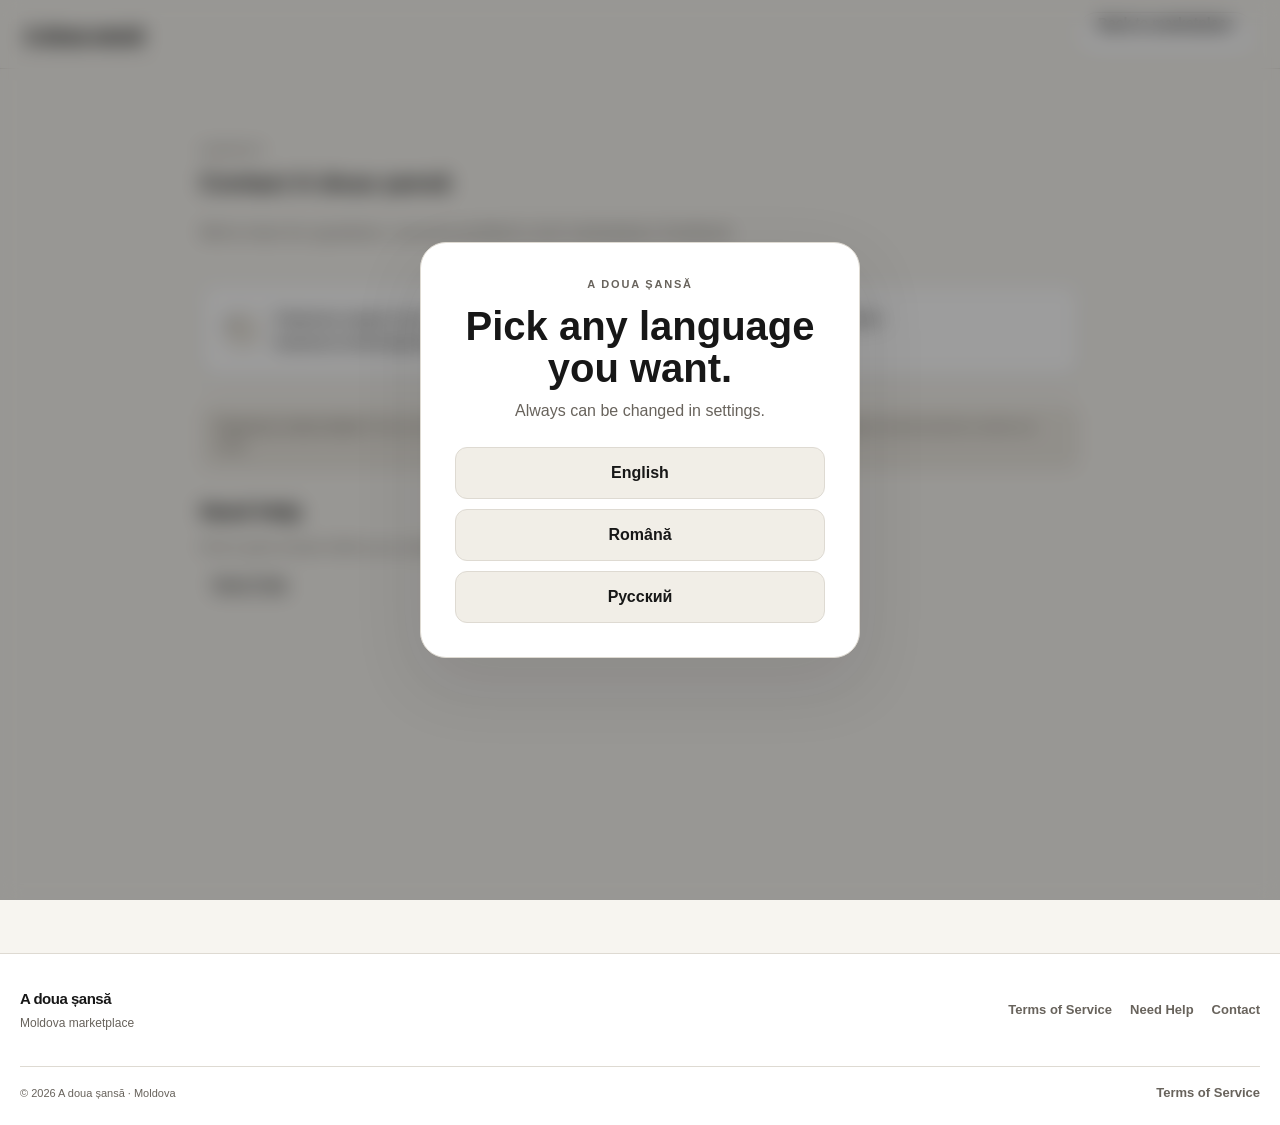
<file: contact.html>
<!DOCTYPE html>
<html lang="en">
<head>
    <meta charset="UTF-8">
    <meta name="viewport" content="width=device-width, initial-scale=1.0">
<link rel="icon" type="image/png" href="images/logo.png">
    <title>Contact A doua șansă</title>
    <meta name="description" content="Contact A doua șansă for account and marketplace help.">
    <link rel="stylesheet" href="style.css">
</head>
<body class="static-page">
    <header class="site-header">
        <a class="logo" href="index.html" aria-label="Return to A doua șansă home">A doua șansă</a>
        <div class="header-actions static-header-actions">
            <a class="secondary-button" href="index.html">Back to marketplace</a>
        </div>
    </header>

    <main class="static-main">
        
<section class="app-view legal-page">
    <p class="eyebrow" data-i18n="Contact">Contact</p>
    <h1 data-i18n="Contact A doua șansă">Contact A doua șansă</h1>
    <p class="legal-lead" data-i18n="We're here for questions, account problems and marketplace feedback."></p>

    <div class="contact-grid">
        <div class="contact-card">
            <div class="contact-detail">
                <span class="contact-detail-icon" aria-hidden="true">@</span>
                <div>
                    <strong data-i18n="Temporary support email">Temporary support email</strong>
                    <a href="mailto:doasansa.contact@gmail.com">doasansa.contact@gmail.com</a>
                </div>
            </div>
        </div>

        <div class="contact-card">
            <div class="contact-detail">
                <span class="contact-detail-icon" aria-hidden="true">☎</span>
                <div>
                    <strong data-i18n="Temporary phone number">Temporary phone number</strong>
                    <a href="tel:+37300000000">+373 XX XXX XXX</a>
                </div>
            </div>
        </div>
    </div>

    <div class="temporary-contact-note">
        <strong data-i18n="Temporary contact details">Temporary contact details</strong>
        <span data-i18n="These are temporary placeholders for now. Replace them in contact.html when your real support email and phone number are ready."></span>
    </div>

    <div class="legal-section">
        <h2 data-i18n="Need Help">Need Help</h2>
        <p data-i18n="Find a quick answer before you contact us."></p>
        <a class="text-button" href="help.html" data-i18n="Need Help">Need Help</a>
    </div>
</section>
    </main>

    <footer class="site-footer">
    <div class="site-footer-main">
        <div class="site-footer-brand">
            <strong>A doua șansă</strong>
            <span>Moldova marketplace</span>
        </div>
        <nav class="site-footer-links" aria-label="Footer">
            <a href="terms.html">Terms of Service</a>
            <a href="help.html">Need Help</a>
            <a href="contact.html">Contact</a>
        </nav>
    </div>

    <div class="site-footer-bottom">
        <span>© 2026 A doua șansă · Moldova</span>
        <a href="terms.html">Terms of Service</a>
    </div>
</footer>

    <div id="languageModal" class="language-modal" hidden role="dialog" aria-modal="true" aria-labelledby="languageModalTitle">
        <div class="language-modal-card">
            <p class="eyebrow">A doua șansă</p>
            <h2 id="languageModalTitle">Pick any language you want.</h2>
            <p>Always can be changed in settings.</p>
            <div class="language-options">
                <button type="button" data-language="en">English</button>
                <button type="button" data-language="ro">Română</button>
                <button type="button" data-language="ru">Русский</button>
            </div>
        </div>
    </div>

    <script src="i18n.js"></script>
    <script>
        document.addEventListener("DOMContentLoaded", () => {
            window.ClosetI18n?.initialize();
        });
    </script>
</body>
</html>
</file>
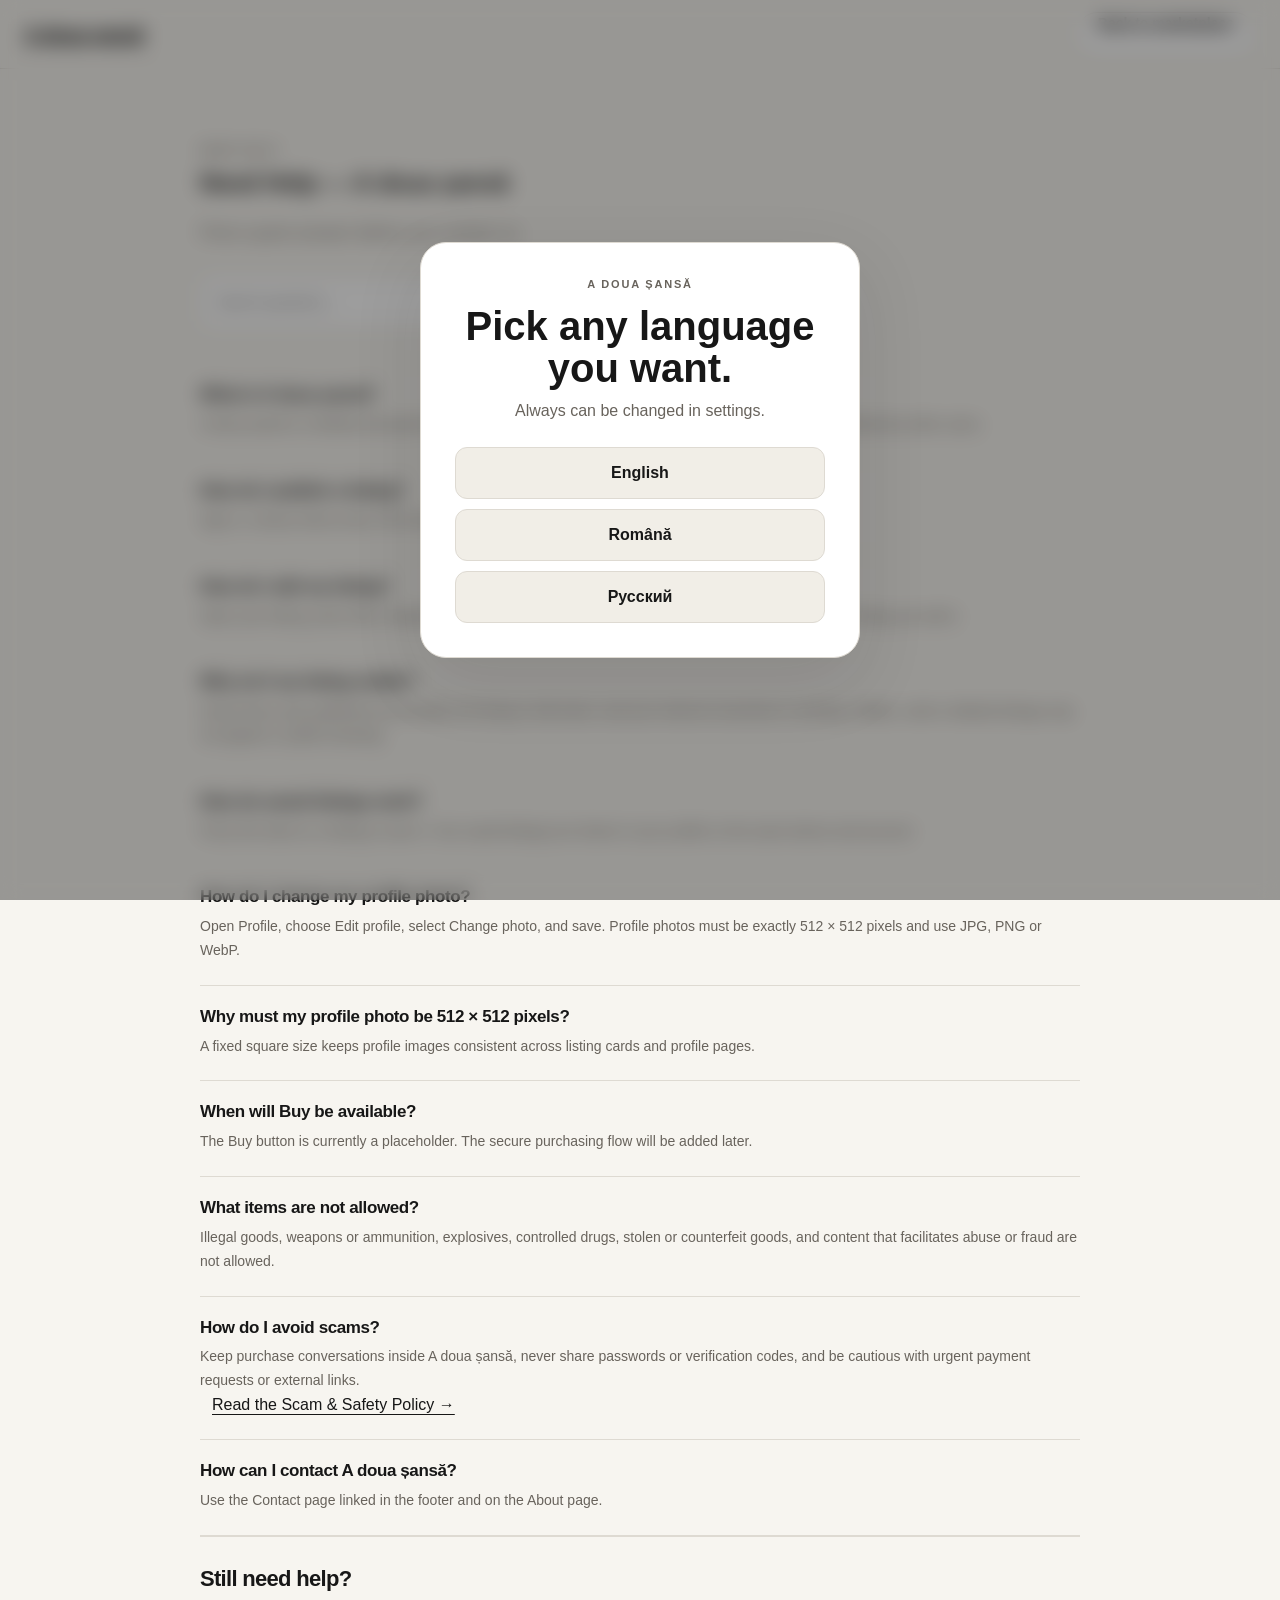
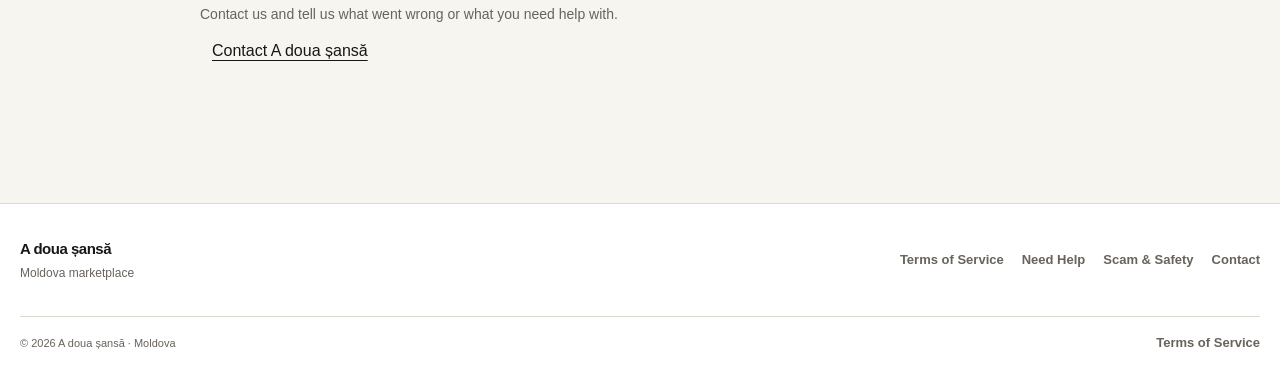
<file: help.html>
<!DOCTYPE html>
<html lang="en">
<head>
    <meta charset="UTF-8">
    <meta name="viewport" content="width=device-width, initial-scale=1.0">
<link rel="icon" type="image/png" href="images/logo.png">
    <title>Need Help — A doua șansă</title>
    <meta name="description" content="Find quick answers about using the marketplace.">
    <link rel="stylesheet" href="style.css">
</head>
<body class="static-page">
    <header class="site-header">
        <a class="logo" href="index.html" aria-label="Return to A doua șansă home">A doua șansă</a>
        <div class="header-actions static-header-actions">
            <a class="secondary-button" href="index.html">Back to marketplace</a>
        </div>
    </header>

    <main class="static-main">
        
<section class="app-view legal-page">
    <p class="eyebrow" data-i18n="Need Help">Need Help</p>
    <h1 data-i18n="Need Help — A doua șansă">Need Help — A doua șansă</h1>
    <p class="legal-lead" data-i18n="Find a quick answer before you contact us."></p>

    <div class="faq-search-wrap">
        <input id="faqSearch" type="search" placeholder="Search questions..." autocomplete="off" aria-label="Search questions">
    </div>

    <div id="faqList" class="faq-list">
        
            <article class="faq-item" data-faq>
                <h2 data-i18n="What is A doua șansă?">What is A doua șansă?</h2>
                <p data-i18n="A doua șansă is a Moldova-focused marketplace where people can list useful items and discover things offered by other users."></p>
            </article>
        
            <article class="faq-item" data-faq>
                <h2 data-i18n="How do I publish a listing?">How do I publish a listing?</h2>
                <p data-i18n="Sign in, choose Sell an item, fill in the item details, add at least one photo, then publish the listing."></p>
            </article>
        
            <article class="faq-item" data-faq>
                <h2 data-i18n="How do I edit my listing?">How do I edit my listing?</h2>
                <p data-i18n="Open your listing, press Edit, change the details you need, then press Save changes. Only the owner of a listing can edit it."></p>
            </article>
        
            <article class="faq-item" data-faq>
                <h2 data-i18n="Why isn't my listing visible?">Why isn't my listing visible?</h2>
                <p data-i18n="Check that it was published successfully, the listing is still active, and your internet connection is working. Hidden, sold or deleted listings may not appear in public browsing."></p>
            </article>
        
            <article class="faq-item" data-faq>
                <h2 data-i18n="How do saved listings work?">How do saved listings work?</h2>
                <p data-i18n="Press the heart on a listing to save it. Your saved listings are shown in your profile on the same device and account."></p>
            </article>
        
            <article class="faq-item" data-faq>
                <h2 data-i18n="How do I change my profile photo?">How do I change my profile photo?</h2>
                <p data-i18n="Open Profile, choose Edit profile, select Change photo, and save. Profile photos must be exactly 512 × 512 pixels and use JPG, PNG or WebP."></p>
            </article>
        
            <article class="faq-item" data-faq>
                <h2 data-i18n="Why must my profile photo be 512 × 512 pixels?">Why must my profile photo be 512 × 512 pixels?</h2>
                <p data-i18n="A fixed square size keeps profile images consistent across listing cards and profile pages."></p>
            </article>
        
            <article class="faq-item" data-faq>
                <h2 data-i18n="When will Buy be available?">When will Buy be available?</h2>
                <p data-i18n="The Buy button is currently a placeholder. The secure purchasing flow will be added later."></p>
            </article>
        
            <article class="faq-item" data-faq>
                <h2 data-i18n="What items are not allowed?">What items are not allowed?</h2>
                <p data-i18n="Illegal goods, weapons or ammunition, explosives, controlled drugs, stolen or counterfeit goods, and content that facilitates abuse or fraud are not allowed."></p>
            </article>
        
            <article class="faq-item" data-faq>
                <h2>How do I avoid scams?</h2>
                <p>Keep purchase conversations inside A doua șansă, never share passwords or verification codes, and be cautious with urgent payment requests or external links.</p>
                <a class="text-button" href="scam-policy.html">Read the Scam &amp; Safety Policy →</a>
            </article>

            <article class="faq-item" data-faq>
                <h2 data-i18n="How can I contact A doua șansă?">How can I contact A doua șansă?</h2>
                <p data-i18n="Use the Contact page linked in the footer and on the About page."></p>
            </article>
        
    </div>

    <div id="faqEmpty" class="faq-empty" hidden data-i18n="Didn't find what you need?">Didn't find what you need?</div>

    <div class="legal-section">
        <h2 data-i18n="Still need help?">Still need help?</h2>
        <p data-i18n="Contact us and tell us what went wrong or what you need help with."></p>
        <a class="text-button" href="contact.html" data-i18n="Contact A doua șansă">Contact A doua șansă</a>
    </div>
</section>

<script>
document.addEventListener("DOMContentLoaded", () => {
    const input = document.getElementById("faqSearch");
    const items = [...document.querySelectorAll("[data-faq]")];
    const empty = document.getElementById("faqEmpty");

    input?.addEventListener("input", () => {
        const query = input.value.trim().toLowerCase();
        let visible = 0;

        items.forEach(item => {
            const matches = !query || item.textContent.toLowerCase().includes(query);
            item.hidden = !matches;
            if (matches) visible += 1;
        });

        if (empty) empty.hidden = visible !== 0;
    });
});
</script>
    </main>

    <footer class="site-footer">
    <div class="site-footer-main">
        <div class="site-footer-brand">
            <strong>A doua șansă</strong>
            <span>Moldova marketplace</span>
        </div>
        <nav class="site-footer-links" aria-label="Footer">
            <a href="terms.html">Terms of Service</a>
            <a href="help.html">Need Help</a>
            <a href="scam-policy.html">Scam &amp; Safety</a>
            <a href="contact.html">Contact</a>
        </nav>
    </div>

    <div class="site-footer-bottom">
        <span>© 2026 A doua șansă · Moldova</span>
        <a href="terms.html">Terms of Service</a>
    </div>
</footer>

    <div id="languageModal" class="language-modal" hidden role="dialog" aria-modal="true" aria-labelledby="languageModalTitle">
        <div class="language-modal-card">
            <p class="eyebrow">A doua șansă</p>
            <h2 id="languageModalTitle">Pick any language you want.</h2>
            <p>Always can be changed in settings.</p>
            <div class="language-options">
                <button type="button" data-language="en">English</button>
                <button type="button" data-language="ro">Română</button>
                <button type="button" data-language="ru">Русский</button>
            </div>
        </div>
    </div>

    <script src="i18n.js"></script>
    <script>
        document.addEventListener("DOMContentLoaded", () => {
            window.ClosetI18n?.initialize();
        });
    </script>
</body>
</html>
</file>
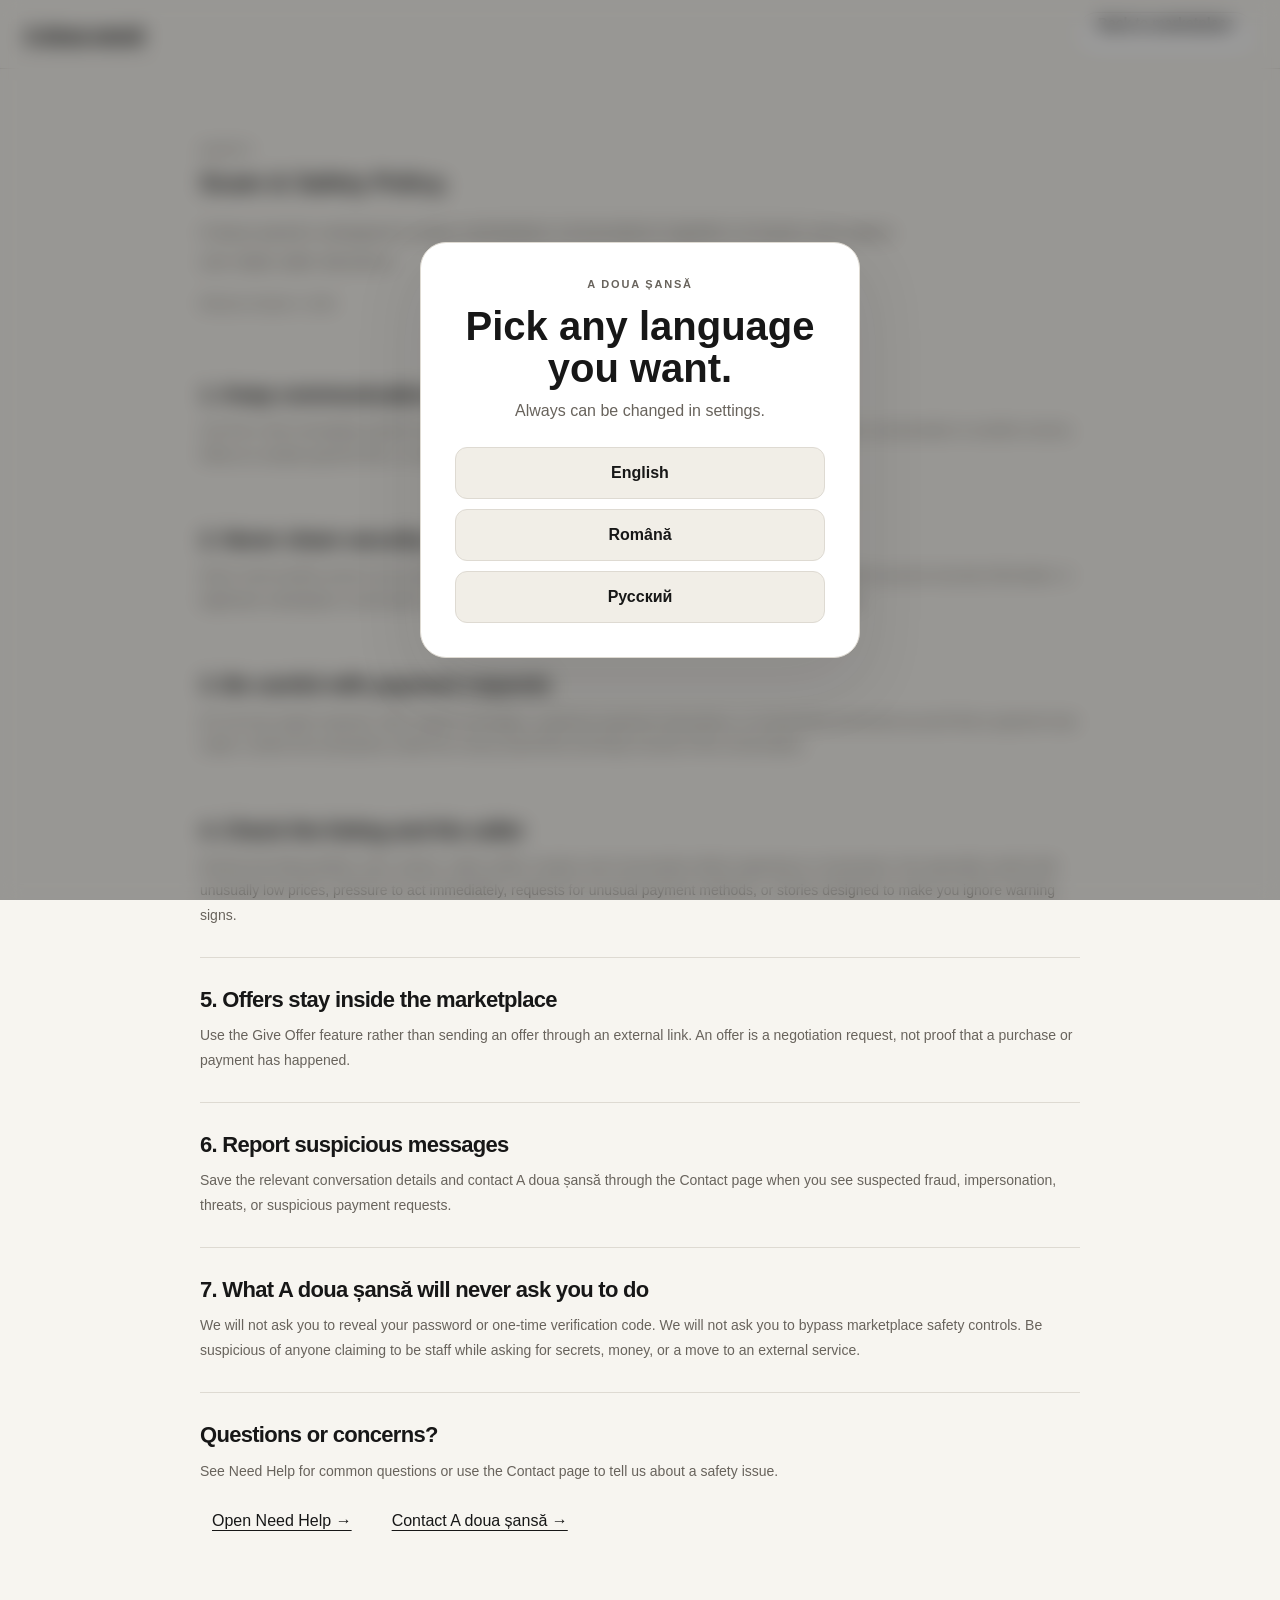
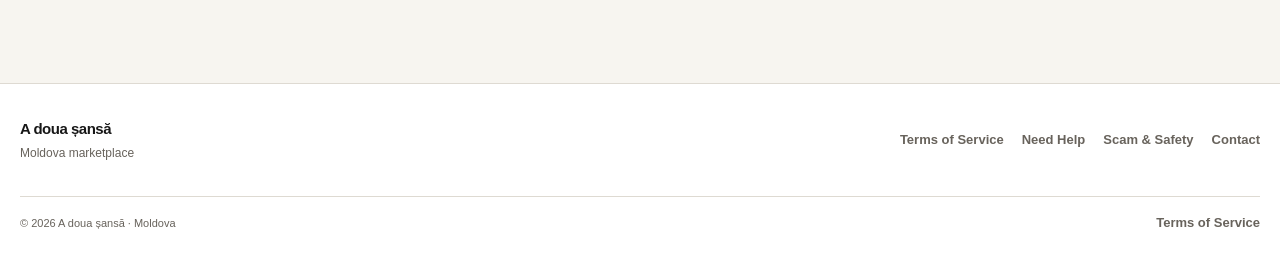
<file: scam-policy.html>
<!DOCTYPE html>
<html lang="en">
<head>
    <meta charset="UTF-8">
    <meta name="viewport" content="width=device-width, initial-scale=1.0">
<link rel="icon" type="image/png" href="images/logo.png">
    <title>Scam &amp; Safety Policy — A doua șansă</title>
    <meta name="description" content="How A doua șansă helps members avoid scams and suspicious activity.">
    <link rel="stylesheet" href="style.css?v=market-safety-4">
</head>
<body class="static-page">
    <header class="site-header">
        <a class="logo" href="index.html" aria-label="Return to A doua șansă home">A doua șansă</a>
        <div class="header-actions static-header-actions">
            <a class="secondary-button" href="index.html">Back to marketplace</a>
        </div>
    </header>

    <main class="static-main">
        <section class="app-view legal-page">
            <p class="eyebrow">SAFETY</p>
            <h1>Scam &amp; Safety Policy.</h1>
            <p class="legal-lead">
                A doua șansă is designed to keep marketplace conversations together so buyers and sellers can make safer decisions.
            </p>
            <p class="legal-meta">Effective October 5, 2026</p>

            <div class="legal-sections">
                <section class="legal-section">
                    <h2>1. Keep communication on A doua șansă</h2>
                    <p>
                        Use the in-site messaging system for purchase discussions. Be cautious when someone asks you to move a conversation to another service, follow an outside payment link, or continue a deal away from the marketplace.
                    </p>
                </section>

                <section class="legal-section">
                    <h2>2. Never share security information</h2>
                    <p>
                        Never send another person your password, one-time verification code, recovery code, session token, or other account security information. A legitimate marketplace conversation should never require another member to receive your login credentials.
                    </p>
                </section>

                <section class="legal-section">
                    <h2>3. Be careful with payment requests</h2>
                    <p>
                        Do not trust urgent requests, fake support messages, suspicious payment instructions, or screenshots presented as proof that a payment was made. Confirm the transaction inside the A doua șansă flow and keep records of the conversation.
                    </p>
                </section>

                <section class="legal-section">
                    <h2>4. Check the listing and the seller</h2>
                    <p>
                        Review the listing details, price, photos, seller profile, location and conversation before agreeing to a transaction. Be especially careful with unusually low prices, pressure to act immediately, requests for unusual payment methods, or stories designed to make you ignore warning signs.
                    </p>
                </section>

                <section class="legal-section">
                    <h2>5. Offers stay inside the marketplace</h2>
                    <p>
                        Use the Give Offer feature rather than sending an offer through an external link. An offer is a negotiation request, not proof that a purchase or payment has happened.
                    </p>
                </section>

                <section class="legal-section">
                    <h2>6. Report suspicious messages</h2>
                    <p>
                        Save the relevant conversation details and contact A doua șansă through the Contact page when you see suspected fraud, impersonation, threats, or suspicious payment requests.
                    </p>
                </section>

                <section class="legal-section">
                    <h2>7. What A doua șansă will never ask you to do</h2>
                    <p>
                        We will not ask you to reveal your password or one-time verification code. We will not ask you to bypass marketplace safety controls. Be suspicious of anyone claiming to be staff while asking for secrets, money, or a move to an external service.
                    </p>
                </section>

                <section class="legal-section">
                    <h2>Questions or concerns?</h2>
                    <p>See Need Help for common questions or use the Contact page to tell us about a safety issue.</p>
                    <div class="legal-actions">
                        <a class="text-button" href="help.html">Open Need Help →</a>
                        <a class="text-button" href="contact.html">Contact A doua șansă →</a>
                    </div>
                </section>
            </div>
        </section>
    </main>

    <footer class="site-footer">
        <div class="site-footer-main">
            <div class="site-footer-brand">
                <strong>A doua șansă</strong>
                <span>Moldova marketplace</span>
            </div>
            <nav class="site-footer-links" aria-label="Footer">
                <a href="terms.html">Terms of Service</a>
                <a href="help.html">Need Help</a>
                <a href="scam-policy.html">Scam &amp; Safety</a>
                <a href="contact.html">Contact</a>
            </nav>
        </div>
        <div class="site-footer-bottom">
            <span>© 2026 A doua șansă · Moldova</span>
            <a href="terms.html">Terms of Service</a>
        </div>
    </footer>

    <div id="languageModal" class="language-modal" hidden role="dialog" aria-modal="true" aria-labelledby="languageModalTitle">
        <div class="language-modal-card">
            <p class="eyebrow">A doua șansă</p>
            <h2 id="languageModalTitle">Pick any language you want.</h2>
            <p>Always can be changed in settings.</p>
            <div class="language-options">
                <button type="button" data-language="en">English</button>
                <button type="button" data-language="ro">Română</button>
                <button type="button" data-language="ru">Русский</button>
            </div>
        </div>
    </div>

    <script src="i18n.js"></script>
    <script>
        document.addEventListener("DOMContentLoaded", () => {
            window.ClosetI18n?.initialize();
        });
    </script>
</body>
</html>
</file>
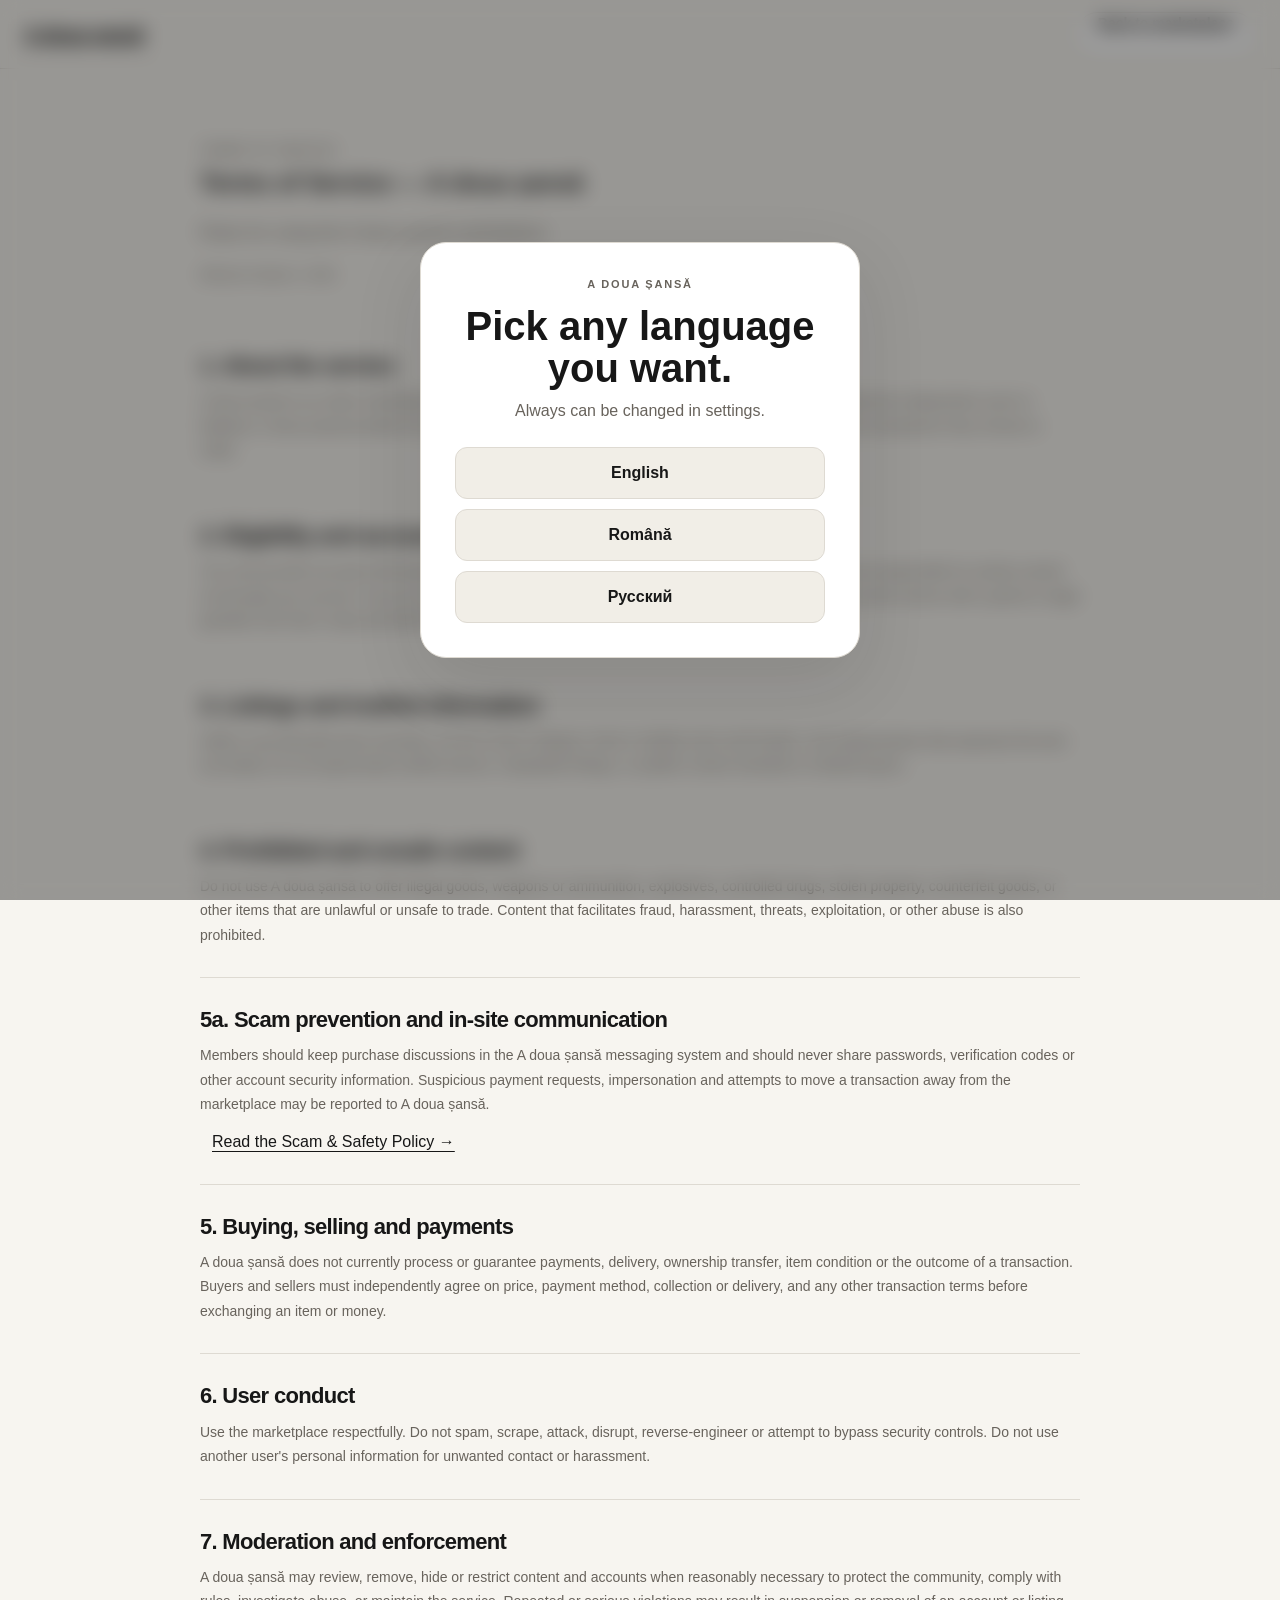
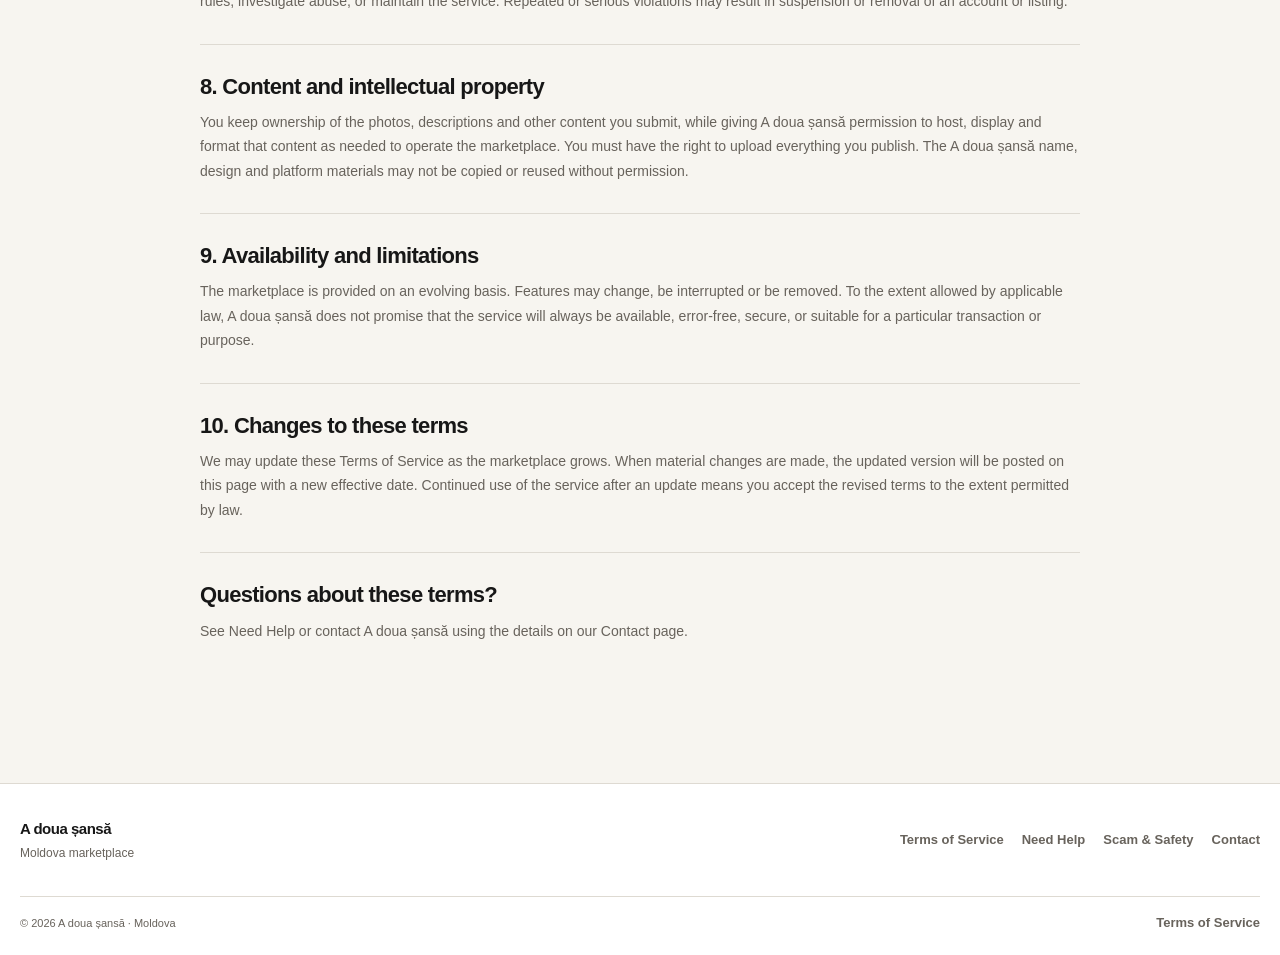
<file: terms.html>
<!DOCTYPE html>
<html lang="en">
<head>
    <meta charset="UTF-8">
    <meta name="viewport" content="width=device-width, initial-scale=1.0">
<link rel="icon" type="image/png" href="images/logo.png">
    <title>Terms of Service — A doua șansă</title>
    <meta name="description" content="Rules for using the A doua șansă marketplace.">
    <link rel="stylesheet" href="style.css">
</head>
<body class="static-page">
    <header class="site-header">
        <a class="logo" href="index.html" aria-label="Return to A doua șansă home">A doua șansă</a>
        <div class="header-actions static-header-actions">
            <a class="secondary-button" href="index.html">Back to marketplace</a>
        </div>
    </header>

    <main class="static-main">
        
<section class="app-view legal-page">
    <p class="eyebrow" data-i18n="Terms of Service">Terms of Service</p>
    <h1 data-i18n="Terms of Service — A doua șansă">Terms of Service — A doua șansă</h1>
    <p class="legal-lead" data-i18n="Rules for using the A doua șansă marketplace.">Rules for using the A doua șansă marketplace.</p>
    <p class="legal-meta" data-i18n="Effective October 4, 2026">Effective October 4, 2026</p>

    <div class="legal-sections">
        <section class="legal-section">
            <h2 data-i18n="1. About the service">1. About the service</h2>
            <p data-i18n="A doua șansă is an online marketplace that helps people discover, list and discuss goods and services offered by independent users in Moldova. A doua șansă provides the platform; individual users are responsible for the items they list and the transactions they choose to make."></p>
        </section>

        <section class="legal-section">
            <h2 data-i18n="2. Eligibility and accounts">2. Eligibility and accounts</h2>
            <p data-i18n="You must provide accurate information when creating an account and keep your login details secure. You are responsible for activity carried out through your account. If you are under the age required to enter a binding agreement where you live, use the service with a parent or legal guardian and only in ways permitted by applicable rules."></p>
        </section>

        <section class="legal-section">
            <h2 data-i18n="3. Listings and truthful information">3. Listings and truthful information</h2>
            <p data-i18n="Sellers must describe items honestly, use the correct category, show a realistic price and location, and upload photos that represent the item accurately. Do not impersonate another person, manipulate listings, or publish content intended to mislead buyers."></p>
        </section>

        <section class="legal-section">
            <h2 data-i18n="4. Prohibited and unsafe content">4. Prohibited and unsafe content</h2>
            <p data-i18n="Do not use A doua șansă to offer illegal goods, weapons or ammunition, explosives, controlled drugs, stolen property, counterfeit goods, or other items that are unlawful or unsafe to trade. Content that facilitates fraud, harassment, threats, exploitation, or other abuse is also prohibited."></p>
        </section>

        <section class="legal-section">
            <h2>5a. Scam prevention and in-site communication</h2>
            <p>Members should keep purchase discussions in the A doua șansă messaging system and should never share passwords, verification codes or other account security information. Suspicious payment requests, impersonation and attempts to move a transaction away from the marketplace may be reported to A doua șansă.</p>
            <a class="text-button" href="scam-policy.html">Read the Scam &amp; Safety Policy →</a>
        </section>

        <section class="legal-section">
            <h2 data-i18n="5. Buying, selling and payments">5. Buying, selling and payments</h2>
            <p data-i18n="A doua șansă does not currently process or guarantee payments, delivery, ownership transfer, item condition or the outcome of a transaction. Buyers and sellers must independently agree on price, payment method, collection or delivery, and any other transaction terms before exchanging an item or money."></p>
        </section>

        <section class="legal-section">
            <h2 data-i18n="6. User conduct">6. User conduct</h2>
            <p data-i18n="Use the marketplace respectfully. Do not spam, scrape, attack, disrupt, reverse-engineer or attempt to bypass security controls. Do not use another user's personal information for unwanted contact or harassment."></p>
        </section>

        <section class="legal-section">
            <h2 data-i18n="7. Moderation and enforcement">7. Moderation and enforcement</h2>
            <p data-i18n="A doua șansă may review, remove, hide or restrict content and accounts when reasonably necessary to protect the community, comply with rules, investigate abuse, or maintain the service. Repeated or serious violations may result in suspension or removal of an account or listing."></p>
        </section>

        <section class="legal-section">
            <h2 data-i18n="8. Content and intellectual property">8. Content and intellectual property</h2>
            <p data-i18n="You keep ownership of the photos, descriptions and other content you submit, while giving A doua șansă permission to host, display and format that content as needed to operate the marketplace. You must have the right to upload everything you publish. The A doua șansă name, design and platform materials may not be copied or reused without permission."></p>
        </section>

        <section class="legal-section">
            <h2 data-i18n="9. Availability and limitations">9. Availability and limitations</h2>
            <p data-i18n="The marketplace is provided on an evolving basis. Features may change, be interrupted or be removed. To the extent allowed by applicable law, A doua șansă does not promise that the service will always be available, error-free, secure, or suitable for a particular transaction or purpose."></p>
        </section>

        <section class="legal-section">
            <h2 data-i18n="10. Changes to these terms">10. Changes to these terms</h2>
            <p data-i18n="We may update these Terms of Service as the marketplace grows. When material changes are made, the updated version will be posted on this page with a new effective date. Continued use of the service after an update means you accept the revised terms to the extent permitted by law."></p>
        </section>

        <section class="legal-section">
            <h2 data-i18n="Questions about these terms?">Questions about these terms?</h2>
            <p data-i18n="See Need Help or contact A doua șansă using the details on our Contact page."></p>
        </section>
    </div>
</section>
    </main>

    <footer class="site-footer">
    <div class="site-footer-main">
        <div class="site-footer-brand">
            <strong>A doua șansă</strong>
            <span>Moldova marketplace</span>
        </div>
        <nav class="site-footer-links" aria-label="Footer">
            <a href="terms.html">Terms of Service</a>
            <a href="help.html">Need Help</a>
            <a href="scam-policy.html">Scam &amp; Safety</a>
            <a href="contact.html">Contact</a>
        </nav>
    </div>

    <div class="site-footer-bottom">
        <span>© 2026 A doua șansă · Moldova</span>
        <a href="terms.html">Terms of Service</a>
    </div>
</footer>

    <div id="languageModal" class="language-modal" hidden role="dialog" aria-modal="true" aria-labelledby="languageModalTitle">
        <div class="language-modal-card">
            <p class="eyebrow">A doua șansă</p>
            <h2 id="languageModalTitle">Pick any language you want.</h2>
            <p>Always can be changed in settings.</p>
            <div class="language-options">
                <button type="button" data-language="en">English</button>
                <button type="button" data-language="ro">Română</button>
                <button type="button" data-language="ru">Русский</button>
            </div>
        </div>
    </div>

    <script src="i18n.js"></script>
    <script>
        document.addEventListener("DOMContentLoaded", () => {
            window.ClosetI18n?.initialize();
        });
    </script>
</body>
</html>
</file>
<file: style.css>
:root {
    --bg: #f7f5f0;
    --surface: #ffffff;
    --surface-soft: #f1eee7;
    --surface-dark: #171717;

    --text: #171717;
    --text-soft: #68635c;
    --text-faint: #928c83;

    --border: #dedad2;
    --border-strong: #c9c3b9;

    --accent: #171717;
    --accent-hover: #333333;
    --accent-soft: #ebe7df;

    --danger: #b42318;
    --danger-soft: #fdf0ee;

    --success: #18794e;
    --success-soft: #edf8f2;

    --shadow-small: 0 6px 22px rgba(23, 23, 23, 0.05);
    --shadow: 0 14px 45px rgba(23, 23, 23, 0.08);
    --shadow-large: 0 25px 70px rgba(23, 23, 23, 0.11);

    --radius-small: 12px;
    --radius: 18px;
    --radius-large: 26px;
    --radius-pill: 999px;

    --content-width: 1240px;
    --header-height: 76px;
}

/* =========================================================
   RESET
   ========================================================= */

* {
    box-sizing: border-box;
}

html {
    scroll-behavior: smooth;
    background: var(--bg);
}

body {
    overflow-x: hidden;
}

button,
a {
    -webkit-tap-highlight-color: transparent;
}

body {
    margin: 0;
    min-height: 100vh;
    background: var(--bg);
    color: var(--text);
    font-family:
        Inter,
        ui-sans-serif,
        -apple-system,
        BlinkMacSystemFont,
        "Segoe UI",
        Arial,
        Helvetica,
        sans-serif;
    line-height: 1.5;
    -webkit-font-smoothing: antialiased;
    text-rendering: optimizeLegibility;
}

button,
input,
textarea,
select {
    font: inherit;
}

button {
    cursor: pointer;
}

button:disabled {
    cursor: not-allowed;
    opacity: 0.55;
}

img {
    display: block;
    max-width: 100%;
}

a {
    color: inherit;
}

h1,
h2,
h3,
p {
    overflow-wrap: break-word;
}

h1,
h2,
h3 {
    line-height: 1.05;
}

::selection {
    background: var(--text);
    color: #ffffff;
}

/* =========================================================
   ACCESSIBILITY
   ========================================================= */

.sr-only {
    position: absolute;
    width: 1px;
    height: 1px;
    padding: 0;
    margin: -1px;
    overflow: hidden;
    clip: rect(0, 0, 0, 0);
    white-space: nowrap;
    border: 0;
}

/* =========================================================
   HEADER
   ========================================================= */

.site-header {
    position: sticky;
    top: 0;
    z-index: 1000;
    width: 100%;
    min-height: 64px;
    display: flex;
    align-items: center;
    gap: 14px;
    padding: 0 max(16px, calc((100% - var(--content-width)) / 2));
    background: rgba(247, 245, 240, 0.94);
    border-bottom: 1px solid var(--border);
    backdrop-filter: blur(18px);
    -webkit-backdrop-filter: blur(18px);
}

.logo {
    flex-shrink: 0;
    display: inline-flex;
    align-items: center;
    gap: 9px;
    padding: 0;
    border: 0;
    background: transparent;
    color: var(--text);
    font-size: 20px;
    font-weight: 850;
    line-height: 1;
    letter-spacing: -1.2px;
}

.site-logo-image {
    width: 34px;
    height: 34px;
    flex: 0 0 34px;
    object-fit: cover;
    border-radius: 50%;
    border: 1px solid var(--border);
    box-shadow: var(--shadow-small);
}

.logo:hover {
    opacity: 0.65;
}

.main-navigation {
    display: flex;
    align-items: center;
    gap: 2px;
    margin-left: 0;
}

.nav-link {
    min-height: 36px;
    padding: 0 11px;

    border: 0;
    border-radius: 11px;

    background: transparent;
    color: var(--text-soft);

    font-size: 14px;
    font-weight: 600;

    transition:
        background 0.18s ease,
        color 0.18s ease;
}

.nav-link:hover {
    background: var(--accent-soft);
    color: var(--text);
}

.nav-link.active {
    background: var(--accent-soft);
    color: var(--text);
}

.header-actions {
    display: flex;
    align-items: center;
    gap: 9px;

    margin-left: auto;
}

.header-profile-button,
.header-sell-button {
    min-height: 36px;
    padding: 0 13px;

    border-radius: var(--radius-pill);

    font-size: 14px;
    font-weight: 700;

    transition:
        background 0.18s ease,
        border-color 0.18s ease,
        color 0.18s ease,
        transform 0.18s ease;
}

.header-profile-button {
    border: 1px solid var(--border-strong);
    background: var(--surface);
    color: var(--text);
}

.header-profile-button:hover {
    border-color: var(--text);
}

.header-sell-button {
    border: 1px solid var(--text);
    background: var(--text);
    color: #ffffff;
}

.header-sell-button:hover {
    background: var(--accent-hover);
    border-color: var(--accent-hover);
}

.header-profile-button:active,
.header-sell-button:active {
    transform: translateY(1px);
}

/* =========================================================
   STATUS / TOAST
   ========================================================= */

.status-message {
    position: fixed;
    right: 24px;
    bottom: 24px;
    z-index: 3000;

    width: min(420px, calc(100vw - 48px));

    padding: 15px 18px;

    border: 1px solid var(--border);
    border-radius: 15px;

    background: var(--surface);
    box-shadow: var(--shadow);

    color: var(--text);

    font-size: 14px;
    font-weight: 600;

    animation: toast-in 0.22s ease-out;
}

.status-message[hidden] {
    display: none;
}

.status-message.success {
    border-color: rgba(24, 121, 78, 0.35);
    background: var(--success-soft);
}

.status-message.error {
    border-color: rgba(180, 35, 24, 0.35);
    background: var(--danger-soft);
}

@keyframes toast-in {
    from {
        opacity: 0;
        transform: translateY(8px);
    }

    to {
        opacity: 1;
        transform: translateY(0);
    }
}

/* =========================================================
   APP VIEWS
   ========================================================= */

.app-view {
    width: min(calc(100% - 40px), var(--content-width));

    min-height: calc(100vh - var(--header-height));

    margin: 0 auto;
    padding: 74px 0 110px;
}

.app-view[hidden] {
    display: none !important;
}

/* =========================================================
   GENERAL TYPOGRAPHY
   ========================================================= */

.eyebrow {
    margin: 0 0 13px;

    color: var(--text-soft);

    font-size: 11px;
    font-weight: 800;
    letter-spacing: 1.8px;
    line-height: 1.3;

    text-transform: uppercase;
}

.page-header {
    max-width: 760px;
    margin-bottom: 45px;
}

.page-header h1,
.about-page h1,
.sell-introduction h1,
.settings-introduction h1,
.account-card h1 {
    margin: 0;

    font-size: clamp(44px, 6vw, 74px);
    font-weight: 800;
    line-height: 0.98;
    letter-spacing: -4px;
}

.page-header > p:last-child,
.sell-introduction > p:last-of-type,
.settings-introduction > p:last-of-type {
    max-width: 650px;

    margin: 22px 0 0;

    color: var(--text-soft);

    font-size: 17px;
    line-height: 1.65;
}

.section-heading {
    display: flex;
    align-items: flex-end;
    justify-content: space-between;

    gap: 20px;

    margin-bottom: 24px;
}

.section-heading h2 {
    margin: 0;

    font-size: 30px;
    font-weight: 800;
    letter-spacing: -1.2px;
}

.text-button {
    padding: 0;

    border: 0;
    background: transparent;

    color: var(--text);

    font-size: 14px;
    font-weight: 750;

    text-decoration: underline;
    text-decoration-thickness: 1px;
    text-underline-offset: 4px;
}

.text-button:hover {
    opacity: 0.6;
}

/* =========================================================
   GENERIC BUTTONS
   ========================================================= */

.primary-button,
.secondary-button,
.danger-button {
    min-height: 48px;

    padding: 0 21px;

    border-radius: var(--radius-pill);

    font-size: 14px;
    font-weight: 750;

    transition:
        background 0.18s ease,
        border-color 0.18s ease,
        color 0.18s ease,
        transform 0.18s ease,
        box-shadow 0.18s ease;
}

.primary-button {
    border: 1px solid var(--text);
    background: var(--text);
    color: #ffffff;
}

.primary-button:hover {
    background: var(--accent-hover);
    border-color: var(--accent-hover);
}

.secondary-button {
    border: 1px solid var(--border-strong);
    background: var(--surface);
    color: var(--text);
}

.secondary-button:hover {
    border-color: var(--text);
}

.danger-button {
    border: 1px solid rgba(180, 35, 24, 0.3);
    background: #ffffff;
    color: var(--danger);
}

.danger-button:hover {
    border-color: var(--danger);
    background: var(--danger-soft);
}

.primary-button:active,
.secondary-button:active,
.danger-button:active {
    transform: translateY(1px);
}

.full-width {
    width: 100%;
}

/* =========================================================
   HOME
   ========================================================= */

.hero {
    display: grid;
    grid-template-columns: minmax(0, 1.05fr) minmax(350px, 0.95fr);

    align-items: center;

    gap: clamp(45px, 7vw, 85px);

    min-height: 610px;
}

.hero-content {
    max-width: 730px;
}

.hero h1 {
    margin: 0;

    font-size: clamp(50px, 7vw, 88px);
    font-weight: 850;
    line-height: 0.92;
    letter-spacing: -5px;
}

.hero-description {
    max-width: 600px;

    margin: 29px 0 0;

    color: var(--text-soft);

    font-size: 18px;
    line-height: 1.65;
}

.hero-actions {
    display: flex;
    flex-wrap: wrap;

    gap: 11px;

    margin-top: 32px;
}

.hero-visual {
    position: relative;

    min-height: 520px;

    display: flex;
    align-items: center;
    justify-content: center;

    overflow: hidden;

    border-radius: var(--radius-large);

    background:
        radial-gradient(
            circle at 80% 15%,
            rgba(255, 255, 255, 0.9),
            transparent 28%
        ),
        radial-gradient(
            circle at 15% 85%,
            rgba(255, 255, 255, 0.55),
            transparent 25%
        ),
        linear-gradient(
            135deg,
            #ded8cc 0%,
            #f5f1e9 48%,
            #d1cabd 100%
        );

    box-shadow: var(--shadow);
}

.hero-visual::before,
.hero-visual::after {
    content: "";

    position: absolute;

    border-radius: 50%;

    background: rgba(255, 255, 255, 0.42);

    filter: blur(1px);
}

.hero-visual::before {
    width: 330px;
    height: 330px;

    top: -100px;
    right: -75px;
}

.hero-visual::after {
    width: 270px;
    height: 270px;

    bottom: -115px;
    left: -80px;
}

.hero-visual-content {
    position: relative;
    z-index: 1;

    text-align: center;
}

.hero-visual-content span {
    display: block;

    color: rgba(23, 23, 23, 0.55);

    font-size: 13px;
    font-weight: 750;
    letter-spacing: 4px;
    line-height: 1.2;
}

.hero-visual-content strong {
    display: block;

    margin: 3px 0;

    color: var(--text);

    font-size: clamp(62px, 8vw, 100px);
    font-weight: 900;
    line-height: 0.9;
    letter-spacing: -6px;
}

/* Home intro */

.home-introduction {
    max-width: 850px;

    padding: 120px 0 80px;
}

.home-introduction h2 {
    max-width: 760px;

    margin: 0;

    font-size: clamp(35px, 5vw, 58px);
    font-weight: 800;
    line-height: 1;
    letter-spacing: -3px;
}

.home-introduction > p:last-child {
    max-width: 700px;

    margin: 24px 0 0;

    color: var(--text-soft);

    font-size: 17px;
    line-height: 1.7;
}

/* Home features */

.home-features {
    display: grid;
    grid-template-columns: repeat(3, minmax(0, 1fr));

    gap: 18px;

    padding-bottom: 120px;
}

.feature-card {
    min-height: 240px;

    padding: 29px;

    border: 1px solid var(--border);
    border-radius: var(--radius);

    background: var(--surface);

    transition:
        transform 0.2s ease,
        box-shadow 0.2s ease,
        border-color 0.2s ease;
}

.feature-card:hover {
    transform: translateY(-3px);

    border-color: var(--border-strong);
    box-shadow: var(--shadow-small);
}

.feature-number {
    display: flex;

    width: 39px;
    height: 39px;

    align-items: center;
    justify-content: center;

    margin-bottom: 30px;

    border-radius: 50%;

    background: var(--accent-soft);

    font-size: 11px;
    font-weight: 800;
}

.feature-card h3 {
    margin: 0 0 10px;

    font-size: 21px;
    letter-spacing: -0.5px;
}

.feature-card p {
    margin: 0;

    color: var(--text-soft);

    line-height: 1.65;
}

/* Latest */

.home-latest {
    padding-bottom: 20px;
}

/* =========================================================
   BROWSE
   ========================================================= */

.browse-controls {
    margin-bottom: 30px;
}

.search-field {
    display: block;

    width: 100%;

    margin-bottom: 15px;
}

.search-field input {
    width: 100%;
    min-height: 53px;

    padding: 0 18px;

    border: 1px solid var(--border);
    border-radius: 14px;

    outline: none;

    background: var(--surface);
    color: var(--text);

    font-size: 15px;

    box-shadow: var(--shadow-small);

    transition:
        border-color 0.18s ease,
        box-shadow 0.18s ease;
}

.search-field input::placeholder {
    color: var(--text-faint);
}

.search-field input:focus {
    border-color: var(--text);

    box-shadow:
        0 0 0 3px rgba(23, 23, 23, 0.06),
        var(--shadow-small);
}

.category-filters {
    display: flex;
    flex-wrap: wrap;
    gap: 8px;
}

.category-filter {
    min-height: 38px;

    padding: 0 15px;

    border: 1px solid var(--border);
    border-radius: var(--radius-pill);

    background: var(--surface);
    color: var(--text-soft);

    font-size: 13px;
    font-weight: 650;

    transition:
        background 0.18s ease,
        border-color 0.18s ease,
        color 0.18s ease;
}

.category-filter:hover {
    border-color: var(--text);
    color: var(--text);
}

.category-filter.active {
    border-color: var(--text);
    background: var(--text);
    color: #ffffff;
}

/* =========================================================
   LISTING GRID
   ========================================================= */

.listing-grid {
    display: grid;

    grid-template-columns:
        repeat(4, minmax(0, 1fr));

    gap: 20px;
}

.listing-card {
    min-width: 0;

    overflow: hidden;

    border: 1px solid var(--border);
    border-radius: var(--radius);

    background: var(--surface);

    transition:
        transform 0.2s ease,
        box-shadow 0.2s ease,
        border-color 0.2s ease;
}

.listing-card:hover {
    transform: translateY(-4px);

    border-color: var(--border-strong);
    box-shadow: var(--shadow);
}

.listing-card-button {
    display: block;

    width: 100%;

    padding: 0;

    border: 0;
    background: transparent;

    color: inherit;

    text-align: left;
}

.listing-image {
    display: block;

    width: 100%;

    aspect-ratio: 1 / 1.12;

    object-fit: cover;

    background: var(--surface-soft);
}

.listing-card-body {
    padding: 17px;
}

.listing-card-title {
    margin: 0;

    overflow: hidden;

    font-size: 16px;
    font-weight: 750;
    line-height: 1.25;

    text-overflow: ellipsis;
    white-space: nowrap;
}

.listing-card-meta {
    display: flex;
    justify-content: space-between;

    gap: 10px;

    margin-top: 8px;

    color: var(--text-soft);

    font-size: 12px;
}

.listing-card-meta span {
    min-width: 0;

    overflow: hidden;

    text-overflow: ellipsis;
    white-space: nowrap;
}

.listing-card-price {
    margin-top: 14px;

    font-size: 17px;
    font-weight: 850;
}

/* Empty/loading states */

.listing-empty,
.listing-loading,
.reviews-empty {
    grid-column: 1 / -1;

    padding: 70px 25px;

    border: 1px dashed var(--border-strong);
    border-radius: var(--radius);

    background: rgba(255, 255, 255, 0.45);

    color: var(--text-soft);

    text-align: center;
}

.listing-empty p {
    margin: 0;
}

.listing-loading {
    animation: loading-pulse 1.5s ease-in-out infinite;
}

@keyframes loading-pulse {
    0%,
    100% {
        opacity: 0.55;
    }

    50% {
        opacity: 1;
    }
}

/* =========================================================
   SELL
   ========================================================= */

.sell-layout,
.settings-layout {
    display: grid;

    grid-template-columns:
        minmax(280px, 0.75fr)
        minmax(0, 1.25fr);

    align-items: start;

    gap: clamp(45px, 7vw, 90px);
}

.sell-introduction,
.settings-introduction {
    position: sticky;
    top: 115px;
}

.sell-form-column {
    min-width: 0;
    display: grid;
    gap: 24px;
}

.sell-introduction > p:last-of-type {
    max-width: 530px;
}

.sell-note {
    display: flex;
    flex-direction: column;
    gap: 7px;

    max-width: 480px;

    margin-top: 35px;
    padding: 18px;

    border: 1px solid var(--border);
    border-radius: 15px;

    background: var(--surface-soft);
}

.sell-note strong {
    font-size: 14px;
}

.sell-note span {
    color: var(--text-soft);

    font-size: 13px;
    line-height: 1.55;
}

/* =========================================================
   FORM SYSTEM
   ========================================================= */

.form-card {
    padding: clamp(25px, 4vw, 42px);

    border: 1px solid var(--border);
    border-radius: var(--radius-large);

    background: var(--surface);

    box-shadow: var(--shadow-small);
}

.form-group {
    display: flex;
    flex-direction: column;

    gap: 8px;

    margin-bottom: 19px;
}

.form-group:last-of-type {
    margin-bottom: 0;
}

.form-group label {
    color: var(--text);

    font-size: 13px;
    font-weight: 750;
}

.form-group input,
.form-group textarea,
.form-group select {
    width: 100%;

    min-height: 49px;

    padding: 12px 14px;

    border: 1px solid var(--border);
    border-radius: 12px;

    outline: none;

    background: #ffffff;
    color: var(--text);

    font-size: 14px;

    transition:
        border-color 0.18s ease,
        box-shadow 0.18s ease;
}

.form-group textarea {
    min-height: 140px;

    resize: vertical;

    line-height: 1.55;
}

.form-group input::placeholder,
.form-group textarea::placeholder {
    color: var(--text-faint);
}

.form-group input:focus,
.form-group textarea:focus,
.form-group select:focus {
    border-color: var(--text);

    box-shadow:
        0 0 0 3px rgba(23, 23, 23, 0.06);
}

.form-row {
    display: grid;

    grid-template-columns:
        repeat(2, minmax(0, 1fr));

    gap: 16px;
}

.form-message {
    margin: 0 0 18px;

    padding: 12px 14px;

    border-radius: 11px;

    background: var(--danger-soft);
    color: var(--danger);

    font-size: 13px;
    line-height: 1.5;
}

.form-message[hidden] {
    display: none;
}

.form-message.success {
    background: var(--success-soft);
    color: var(--success);
}

.input-with-suffix {
    position: relative;
}

.input-with-suffix input {
    padding-right: 58px;
}

.input-with-suffix span {
    position: absolute;

    top: 50%;
    right: 14px;

    transform: translateY(-50%);

    color: var(--text-soft);

    font-size: 12px;
    font-weight: 750;

    pointer-events: none;
}

/* =========================================================
   IMAGE UPLOAD
   ========================================================= */

.image-upload-area {
    position: relative;

    overflow: hidden;

    border: 1px dashed var(--border-strong);
    border-radius: 15px;

    background: var(--surface-soft);
}

.image-upload-area input[type="file"] {
    position: absolute;

    width: 1px;
    height: 1px;

    opacity: 0;
}

.image-upload-label {
    min-height: 185px;

    display: flex;
    flex-direction: column;

    align-items: center;
    justify-content: center;

    gap: 6px;

    padding: 25px;

    cursor: pointer;

    text-align: center;

    transition:
        background 0.18s ease;
}

.image-upload-label:hover {
    background: rgba(255, 255, 255, 0.55);
}

.upload-icon {
    width: 43px;
    height: 43px;

    display: flex;
    align-items: center;
    justify-content: center;

    margin-bottom: 8px;

    border-radius: 50%;

    background: var(--text);
    color: #ffffff;

    font-size: 25px;
    font-weight: 300;
    line-height: 1;
}

.image-upload-label strong {
    font-size: 14px;
}

.image-upload-label > span:last-child {
    color: var(--text-soft);

    font-size: 12px;
}

.image-preview {
    position: relative;

    padding: 14px;

    border-top: 1px solid var(--border);
}

.image-preview[hidden] {
    display: none;
}

.image-preview img {
    width: 100%;

    max-height: 360px;

    object-fit: cover;

    border-radius: 11px;
}

.remove-image-button {
    margin-top: 10px;

    padding: 8px 12px;

    border: 0;
    border-radius: 9px;

    background: var(--danger-soft);
    color: var(--danger);

    font-size: 12px;
    font-weight: 700;
}

/* =========================================================
   BACK BUTTON
   ========================================================= */

.back-button {
    display: inline-flex;
    align-items: center;

    min-height: 38px;

    margin-bottom: 35px;
    padding: 0;

    border: 0;
    background: transparent;

    color: var(--text-soft);

    font-size: 13px;
    font-weight: 700;
}

.back-button:hover {
    color: var(--text);
}

/* =========================================================
   LISTING DETAILS
   ========================================================= */

.listing-details {
    width: 100%;
}

.listing-details-content {
    margin-top: 0;
}

.listing-detail {
    display: grid;

    grid-template-columns:
        minmax(0, 1.1fr)
        minmax(320px, 0.9fr);

    align-items: start;

    gap: clamp(40px, 7vw, 80px);
}

.listing-detail-image {
    width: 100%;

    aspect-ratio: 1 / 1;

    object-fit: cover;

    border-radius: var(--radius-large);

    background: var(--surface-soft);

    box-shadow: var(--shadow-small);
}

.listing-detail-info {
    position: sticky;
    top: 112px;
}

.listing-detail-info h1 {
    margin: 0;

    font-size: clamp(38px, 5vw, 62px);
    font-weight: 850;
    line-height: 0.96;
    letter-spacing: -3px;
}

.detail-price {
    margin-top: 20px;

    font-size: 27px;
    font-weight: 850;
}

.detail-meta {
    display: flex;
    flex-wrap: wrap;

    gap: 7px;

    margin-top: 20px;
}

.detail-pill {
    padding: 7px 11px;

    border-radius: var(--radius-pill);

    background: var(--accent-soft);
    color: var(--text-soft);

    font-size: 12px;
    font-weight: 650;
}

.detail-description {
    margin: 28px 0 0;

    color: var(--text-soft);

    font-size: 15px;
    line-height: 1.75;

    white-space: pre-wrap;
}

.seller-card {
    display: flex;
    align-items: center;

    gap: 13px;

    margin-top: 31px;
    padding-top: 25px;

    border-top: 1px solid var(--border);
}

.avatar {
    width: 48px;
    height: 48px;

    flex-shrink: 0;

    border-radius: 50%;

    object-fit: cover;

    background: var(--surface-soft);
}

.seller-card strong {
    display: block;

    font-size: 14px;
}

.seller-card span {
    display: block;

    margin-top: 2px;

    color: var(--text-soft);

    font-size: 12px;
}

.protection-card {
    margin-top: 25px;
    padding: 18px;

    border: 1px solid var(--border);
    border-radius: 15px;

    background: var(--surface-soft);
}

.protection-card strong {
    display: block;

    margin-bottom: 5px;

    font-size: 14px;
}

.protection-card p {
    margin: 0;

    color: var(--text-soft);

    font-size: 13px;
    line-height: 1.55;
}

/* =========================================================
   PROFILE
   ========================================================= */

.profile-page {
    width: 100%;
}

.profile-header {
    display: grid;

    grid-template-columns:
        auto minmax(0, 1fr) auto;

    align-items: center;

    gap: 25px;

    padding-bottom: 35px;

    border-bottom: 1px solid var(--border);
}

.profile-avatar-wrapper {
    flex-shrink: 0;
}

.profile-avatar {
    width: 112px;
    height: 112px;

    display: flex;
    align-items: center;
    justify-content: center;

    overflow: hidden;

    border-radius: 50%;

    background: var(--accent-soft);
    color: var(--text);

    font-size: 34px;
    font-weight: 800;
}

.profile-avatar.large {
    width: 88px;
    height: 88px;

    font-size: 28px;
}

.profile-avatar img {
    width: 100%;
    height: 100%;

    object-fit: cover;
}

.profile-information {
    min-width: 0;
}

.profile-information .eyebrow {
    margin-bottom: 7px;
}

.profile-information h1 {
    margin: 0;

    font-size: 35px;
    font-weight: 800;
    letter-spacing: -1.5px;
}

.profile-username {
    margin: 4px 0 0;

    color: var(--text-soft);

    font-size: 14px;
}

.profile-bio {
    max-width: 650px;

    margin: 13px 0 0;

    color: var(--text);

    font-size: 14px;
    line-height: 1.6;
}

.profile-location {
    margin-top: 8px;

    color: var(--text-soft);

    font-size: 13px;
}

.profile-actions {
    display: flex;
    flex-wrap: wrap;

    justify-content: flex-end;

    gap: 8px;
}

.profile-section {
    margin-top: 55px;
}

/* =========================================================
   PROFILE / EDIT PHOTO
   ========================================================= */

.profile-photo-editor {
    display: flex;
    align-items: center;

    gap: 18px;

    margin-bottom: 30px;
}

.profile-photo-editor-controls {
    min-width: 0;
}

.profile-photo-editor-actions {
    display: flex;
    align-items: center;
    flex-wrap: wrap;
    gap: 8px;
}

.avatar-color-row {
    display: flex;
    align-items: center;
    gap: 10px;
    margin-top: 14px;
}

.avatar-color-row input[type="color"] {
    width: 44px;
    height: 36px;
    padding: 3px;
    border: 1px solid var(--border);
    border-radius: 10px;
    background: var(--surface);
    cursor: pointer;
}

.avatar-color-row span {
    color: var(--text-soft);
    font-size: 12px;
}

.avatar-initials {
    display: flex;
    align-items: center;
    justify-content: center;
    font-weight: 800;
    color: var(--text);
}

.avatar-initials span {
    margin: 0;
    color: inherit;
    font-size: 1.1em;
    font-weight: 800;
}

.detail-description-section {
    margin-top: 28px;
}

.detail-section-title {
    margin: 0 0 8px;
    font-size: 16px;
    letter-spacing: -0.2px;
}

.profile-photo-editor p {
    margin: 9px 0 0;

    color: var(--text-soft);

    font-size: 12px;
}

.profile-photo-editor .secondary-button {
    display: inline-flex;
    align-items: center;
    justify-content: center;

    min-height: 40px;

    cursor: pointer;
}

/* =========================================================
   SETTINGS
   ========================================================= */

.settings-introduction > p:last-of-type {
    max-width: 500px;
}

.settings-card {
    overflow: hidden;

    border: 1px solid var(--border);
    border-radius: var(--radius-large);

    background: var(--surface);

    box-shadow: var(--shadow-small);
}

.settings-item {
    display: flex;
    align-items: center;
    justify-content: space-between;

    gap: 25px;

    padding: 23px;

    border-bottom: 1px solid var(--border);
}

.settings-item:last-child {
    border-bottom: 0;
}

.settings-item strong {
    display: block;

    margin-bottom: 5px;

    font-size: 14px;
}

.settings-item span {
    display: block;

    max-width: 600px;

    color: var(--text-soft);

    font-size: 13px;
    line-height: 1.55;
}

.settings-item .coming-soon-badge {
    flex-shrink: 0;

    padding: 7px 11px;

    border-radius: var(--radius-pill);

    background: var(--accent-soft);
    color: var(--text-soft);

    font-size: 11px;
    font-weight: 800;

    white-space: nowrap;
}

.settings-item.danger-zone {
    background: rgba(253, 240, 238, 0.35);
}

.settings-item.danger-zone strong {
    color: var(--danger);
}

/* =========================================================
   REVIEWS
   ========================================================= */

.reviews-list {
    display: grid;

    gap: 13px;
}

.review-card {
    padding: 20px;

    border: 1px solid var(--border);
    border-radius: 16px;

    background: var(--surface);
}

.review-top {
    display: flex;
    justify-content: space-between;

    gap: 15px;
}

.review-author {
    font-size: 14px;
    font-weight: 750;
}

.review-date {
    color: var(--text-soft);

    font-size: 12px;
}

.review-stars {
    margin-top: 7px;

    color: var(--text);

    font-size: 14px;
    letter-spacing: 2px;
}

.review-comment {
    margin: 13px 0 0;

    color: var(--text-soft);

    font-size: 14px;
    line-height: 1.6;
}

.reviews-empty {
    padding: 40px 20px;

    grid-column: auto;
}

/* =========================================================
   ACCOUNT / AUTH
   ========================================================= */

.account-layout {
    min-height: calc(100vh - var(--header-height) - 120px);

    display: flex;
    align-items: center;
    justify-content: center;
}

.account-card {
    width: min(100%, 480px);

    padding: clamp(26px, 5vw, 45px);

    border: 1px solid var(--border);
    border-radius: var(--radius-large);

    background: var(--surface);

    box-shadow: var(--shadow-small);
}

.account-card .back-button {
    margin-bottom: 42px;
}

.account-card h1 {
    font-size: clamp(43px, 7vw, 62px);
}

.account-intro {
    margin: 20px 0 30px;

    color: var(--text-soft);

    font-size: 14px;
    line-height: 1.65;
}

.account-switch {
    margin: 24px 0 0;

    color: var(--text-soft);

    font-size: 13px;

    text-align: center;
}

.account-switch button {
    padding: 0;

    border: 0;
    background: transparent;

    color: var(--text);

    font-weight: 750;

    text-decoration: underline;
    text-underline-offset: 3px;
}

.account-switch button:hover {
    opacity: 0.65;
}

.password-wrapper {
    position: relative;
}

.password-wrapper input {
    padding-right: 58px;
}

.password-toggle {
    position: absolute;

    top: 50%;
    right: 10px;

    min-width: 38px;
    min-height: 36px;

    transform: translateY(-50%);

    padding: 0;

    border: 0;
    border-radius: 9px;

    background: transparent;
    color: var(--text-soft);

    font-size: 15px;
}

.password-toggle:hover {
    background: var(--accent-soft);
    color: var(--text);
}

/* =========================================================
   VERIFICATION
   ========================================================= */

.verification-card {
    text-align: center;
}

.verification-card .account-intro {
    max-width: 390px;

    margin-right: auto;
    margin-left: auto;
}

/* =========================================================
   ABOUT
   ========================================================= */

.about-page {
    max-width: 1050px;
}

.about-page h1 {
    max-width: 850px;
}

.about-lead {
    max-width: 760px;

    margin: 27px 0 0;

    color: var(--text-soft);

    font-size: 19px;
    line-height: 1.65;
}

.about-grid {
    display: grid;

    grid-template-columns:
        repeat(3, minmax(0, 1fr));

    gap: 18px;

    margin-top: 100px;
}

.about-grid > div {
    min-height: 260px;

    padding: 28px;

    border: 1px solid var(--border);
    border-radius: var(--radius);

    background: var(--surface);
}

.about-grid > div > span {
    display: flex;

    width: 39px;
    height: 39px;

    align-items: center;
    justify-content: center;

    margin-bottom: 32px;

    border-radius: 50%;

    background: var(--accent-soft);

    font-size: 11px;
    font-weight: 800;
}

.about-grid h2 {
    margin: 0 0 11px;

    font-size: 20px;
    letter-spacing: -0.5px;
}

.about-grid p {
    margin: 0;

    color: var(--text-soft);

    font-size: 14px;
    line-height: 1.65;
}

/* =========================================================
   FOOTER
   ========================================================= */

.site-footer {
    margin-top: 60px;
    border-top: 1px solid var(--border);
    background: var(--surface);
}

.site-footer-main {
    width: min(calc(100% - 40px), var(--content-width));
    min-height: 112px;
    margin: 0 auto;
    display: flex;
    align-items: center;
    justify-content: space-between;
    gap: 30px;
}

.site-footer-brand strong {
    display: block;
    font-size: 15px;
    font-weight: 850;
    letter-spacing: -0.5px;
}

.site-footer-brand span {
    display: block;
    margin-top: 4px;
    color: var(--text-soft);
    font-size: 12px;
}

.site-footer-links {
    display: flex;
    align-items: center;
    flex-wrap: wrap;
    justify-content: flex-end;
    gap: 8px 18px;
}

.site-footer-links a,
.site-footer-bottom a {
    color: var(--text-soft);
    text-decoration: none;
    font-size: 13px;
    font-weight: 700;
}

.site-footer-links a:hover,
.site-footer-bottom a:hover {
    color: var(--text);
}

.site-footer-bottom {
    width: min(calc(100% - 40px), var(--content-width));
    margin: 0 auto;
    padding: 16px 0 22px;
    display: flex;
    align-items: center;
    justify-content: space-between;
    gap: 20px;
    border-top: 1px solid var(--border);
    color: var(--text-soft);
    font-size: 11px;
}

/* =========================================================
   FOCUS STATES
   ========================================================= */

button:focus-visible,
input:focus-visible,
textarea:focus-visible,
select:focus-visible,
label:focus-visible {
    outline: 3px solid rgba(23, 23, 23, 0.18);
    outline-offset: 2px;
}

/* =========================================================
   TABLET
   ========================================================= */

@media (max-width: 1050px) {
    .site-header {
        padding-right: 20px;
        padding-left: 20px;
    }

    .main-navigation {
        margin-left: 20px;
    }

    .hero {
        grid-template-columns: 1fr;

        gap: 45px;

        padding-top: 20px;
    }

    .hero-content {
        max-width: 800px;
    }

    .hero-visual {
        min-height: 420px;
    }

    .listing-grid {
        grid-template-columns:
            repeat(3, minmax(0, 1fr));
    }

    .listing-detail {
        grid-template-columns: 1fr;
    }

    .listing-detail-info {
        position: static;
    }

    .sell-layout,
    .settings-layout {
        grid-template-columns:
            minmax(250px, 0.7fr)
            minmax(0, 1.3fr);

        gap: 45px;
    }
}

/* =========================================================
   SMALL TABLET
   ========================================================= */

@media (max-width: 800px) {
    .site-header {
        position: sticky;
        top: 0;
        flex-wrap: wrap;

        padding-top: 15px;
        padding-bottom: 15px;
    }

    .main-navigation {
        order: 3;

        width: 100%;

        margin: 0;

        overflow-x: auto;

        padding-top: 10px;
    }

    .header-actions {
        margin-left: auto;
    }

    .app-view {
        min-height: auto;

        padding-top: 52px;
        padding-bottom: 75px;
    }

    .home-introduction {
        padding-top: 90px;
    }

    .home-features {
        grid-template-columns: 1fr;

        padding-bottom: 90px;
    }

    .listing-grid {
        grid-template-columns:
            repeat(2, minmax(0, 1fr));

        gap: 14px;
    }

    .sell-layout,
    .settings-layout {
        grid-template-columns: 1fr;
    }

    .sell-introduction,
    .settings-introduction {
        position: static;
    }

    .form-row {
        grid-template-columns: 1fr;
    }

    .profile-header {
        grid-template-columns:
            auto minmax(0, 1fr);
    }

    .profile-actions {
        grid-column: 1 / -1;

        justify-content: flex-start;
    }

    .about-grid {
        grid-template-columns: 1fr;

        margin-top: 70px;
    }

    .account-layout {
        min-height: auto;
    }
}

/* =========================================================
   MOBILE
   ========================================================= */

@media (max-width: 560px) {
    :root {
        --header-height: auto;
    }

    .site-header {
        padding-right: 14px;
        padding-left: 14px;
    }

    .logo {
        font-size: 18px;
        gap: 7px;
    }

    .site-logo-image {
        width: 30px;
        height: 30px;
        flex-basis: 30px;
    }

    .header-actions {
        gap: 6px;
    }

    .header-profile-button,
    .header-sell-button {
        min-height: 38px;

        padding-right: 12px;
        padding-left: 12px;

        font-size: 12px;
    }

    .nav-link {
        min-height: 38px;

        padding-right: 11px;
        padding-left: 11px;

        font-size: 13px;
    }

    .app-view {
        width: min(calc(100% - 28px), var(--content-width));

        padding-top: 42px;
        padding-bottom: 60px;
    }

    .page-header h1,
    .about-page h1,
    .sell-introduction h1,
    .settings-introduction h1,
    .account-card h1 {
        font-size: 46px;

        letter-spacing: -2.8px;
    }

    .hero {
        min-height: auto;

        padding-top: 8px;
    }

    .hero h1 {
        font-size: 55px;

        letter-spacing: -3.5px;
    }

    .hero-description {
        font-size: 16px;
    }

    .hero-visual {
        min-height: 310px;

        border-radius: 20px;
    }

    .hero-visual-content strong {
        font-size: 65px;
    }

    .home-introduction {
        padding-top: 75px;
        padding-bottom: 65px;
    }

    .home-introduction h2 {
        font-size: 39px;

        letter-spacing: -2px;
    }

    .home-latest .section-heading {
        align-items: flex-start;

        flex-direction: column;
    }

    .listing-grid {
        grid-template-columns: 1fr 1fr;

        gap: 9px;
    }

    .listing-card {
        border-radius: 13px;
    }

    .listing-card-body {
        padding: 12px;
    }

    .listing-card-title {
        font-size: 13px;
    }

    .listing-card-meta {
        display: block;

        margin-top: 6px;
    }

    .listing-card-meta span {
        display: block;
    }

    .listing-card-meta span + span {
        margin-top: 2px;
    }

    .listing-card-price {
        margin-top: 10px;

        font-size: 14px;
    }

    .form-card,
    .account-card {
        padding: 22px;

        border-radius: 20px;
    }

    .profile-header {
        grid-template-columns: 1fr;

        text-align: center;
    }

    .profile-avatar-wrapper {
        display: flex;
        justify-content: center;
    }

    .profile-actions {
        justify-content: center;
    }

    .profile-bio {
        margin-right: auto;
        margin-left: auto;
    }

    .profile-photo-editor {
        align-items: flex-start;
    }

    .settings-item {
        align-items: flex-start;

        flex-direction: column;

        gap: 14px;
    }

    .settings-item .coming-soon-badge {
        align-self: flex-start;
    }

    .review-top {
        align-items: flex-start;

        flex-direction: column;

        gap: 4px;
    }

    .status-message {
        right: 14px;
        bottom: 14px;

        width: calc(100vw - 28px);
    }

    .site-footer-main {
        width: min(calc(100% - 28px), var(--content-width));
        min-height: auto;
        padding: 28px 0 24px;
        align-items: flex-start;
        flex-direction: column;
    }

    .site-footer-links {
        justify-content: flex-start;
    }

    .site-footer-bottom {
        width: min(calc(100% - 28px), var(--content-width));
        padding: 16px 0 20px;
        align-items: flex-start;
        flex-direction: column;
    }
}

/* =========================================================
   REDUCED MOTION
   ========================================================= */

@media (prefers-reduced-motion: reduce) {
    html {
        scroll-behavior: auto;
    }

    *,
    *::before,
    *::after {
        animation-duration: 0.01ms !important;
        animation-iteration-count: 1 !important;
        transition-duration: 0.01ms !important;
    }
}

.category-picker-field {
    position: relative;
}

.category-picker {
    position: relative;
}

.category-picker-trigger {
    width: 100%;
    min-height: 49px;
    display: flex;
    align-items: center;
    justify-content: space-between;
    gap: 16px;
    padding: 12px 14px;
    border: 1px solid var(--border);
    border-radius: 12px;
    background: var(--surface);
    color: var(--text);
    cursor: pointer;
    text-align: left;
    font: inherit;
}

.category-picker-trigger:hover {
    border-color: var(--text);
}

.category-picker-arrow {
    flex: 0 0 auto;
    font-size: 18px;
}

.category-picker-panel {
    position: absolute;
    z-index: 50;
    top: calc(100% + 8px);
    left: 0;
    width: 100%;
    overflow: hidden;
    border: 1px solid var(--border);
    border-radius: 14px;
    background: var(--surface);
    box-shadow: var(--shadow);
}

.category-search {
    padding: 10px;
    border-bottom: 1px solid var(--border);
}

.category-search input {
    width: 100%;
    min-height: 43px;
    padding: 10px 12px;
    border: 1px solid var(--border);
    border-radius: 10px;
    outline: none;
    background: var(--surface);
    color: var(--text);
}

.category-search input:focus {
    border-color: var(--text);
    box-shadow: 0 0 0 3px rgba(23, 23, 23, 0.06);
}

.category-results {
    max-height: 320px;
    overflow-y: auto;
    padding: 6px;
}

.category-result {
    width: 100%;
    display: flex;
    flex-direction: column;
    gap: 3px;
    padding: 11px 12px;
    border: 0;
    border-radius: 9px;
    background: transparent;
    color: inherit;
    cursor: pointer;
    text-align: left;
    font: inherit;
}

.category-result:hover,
.category-result:focus-visible {
    background: var(--accent-soft);
}

.category-result-main {
    font-weight: 650;
}

.category-result-sub {
    color: var(--text-soft);
    font-size: 0.88rem;
}

.category-empty {
    padding: 18px 12px;
    color: var(--text-soft);
    text-align: center;
}

@media (max-width: 600px) {
    .category-picker-panel {
        position: fixed;
        top: auto;
        left: 12px;
        right: 12px;
        bottom: 12px;
        width: auto;
        max-height: 70vh;
    }

    .category-results {
        max-height: 50vh;
    }
}

/* =========================================================
   CLOSET HOMEPAGE / HEADER POLISH
   ========================================================= */

.site-header {
    gap: 18px;
}

.main-navigation {
    margin-left: 4px;
}

.home-header-search {
    position: relative;
    display: flex;
    align-items: center;
    gap: 8px;
    flex: 1 1 520px;
    max-width: 650px;
    margin-left: auto;
    margin-right: auto;
}

.home-header-search[hidden] {
    display: none;
}

.header-search-form {
    display: flex;
    align-items: center;
    flex: 1 1 auto;
    min-width: 180px;
    height: 46px;
    border: 1px solid var(--border);
    border-radius: 13px;
    background: var(--surface);
    overflow: hidden;
    transition: border-color .18s ease, box-shadow .18s ease;
}

.header-search-form:focus-within {
    border-color: var(--text);
    box-shadow: 0 0 0 4px rgba(23,23,23,.06);
}

.header-search-form input {
    flex: 1;
    min-width: 0;
    height: 100%;
    padding: 0 14px;
    border: 0;
    outline: 0;
    background: transparent;
    color: var(--text);
    font: inherit;
    font-size: 14px;
}

.header-search-button {
    height: 100%;
    padding: 0 16px;
    border: 0;
    border-left: 1px solid var(--border);
    background: var(--surface-soft);
    color: var(--text);
    font: inherit;
    font-size: 13px;
    font-weight: 750;
    cursor: pointer;
}

.header-search-button:hover {
    background: var(--accent-soft);
}

.header-category-wrap {
    position: relative;
    flex: 0 0 auto;
}

.header-category-button {
    min-height: 46px;
    padding: 0 15px;
    border: 1px solid var(--border);
    border-radius: 13px;
    background: var(--surface);
    color: var(--text);
    font: inherit;
    font-size: 13px;
    font-weight: 750;
    cursor: pointer;
}

.header-category-button:hover,
.header-category-button[aria-expanded="true"] {
    border-color: var(--text);
    background: var(--accent-soft);
}

.header-category-button span {
    margin-left: 7px;
    color: var(--text-soft);
}

.header-category-menu {
    position: absolute;
    z-index: 100;
    top: calc(100% + 9px);
    right: 0;
    width: 285px;
    max-height: 430px;
    overflow-y: auto;
    padding: 7px;
    border: 1px solid var(--border);
    border-radius: 15px;
    background: var(--surface);
    box-shadow: var(--shadow);
}

.header-category-menu[hidden] {
    display: none;
}

.header-category-option {
    display: block;
    width: 100%;
    padding: 11px 12px;
    border: 0;
    border-radius: 10px;
    background: transparent;
    color: var(--text);
    text-align: left;
    font: inherit;
    font-size: 13px;
    font-weight: 650;
    cursor: pointer;
}

.header-category-option:hover {
    background: var(--accent-soft);
}

.home-introduction.marketplace-introduction {
    max-width: 880px;
    margin: 0 auto;
    padding-top: 105px;
    padding-bottom: 105px;
}

.home-introduction.marketplace-introduction h1 {
    margin: 0;
    max-width: 800px;
    font-size: clamp(48px, 7vw, 86px);
    line-height: .95;
    letter-spacing: -4.5px;
    font-weight: 850;
}

.home-introduction.marketplace-introduction p {
    max-width: 680px;
    margin-top: 27px;
    color: var(--text-soft);
    font-size: 16px;
    line-height: 1.75;
}

.home-category-section,
.home-latest {
    margin-top: 30px;
}

.home-category-section {
    padding-top: 34px;
    border-top: 1px solid var(--border);
}

.home-latest {
    padding-top: 35px;
    border-top: 1px solid var(--border);
}

.section-heading {
    margin-bottom: 25px;
}

.section-heading h2 {
    margin-top: 7px;
}

.text-button {
    min-height: 38px;
    padding: 7px 12px;
    border: 1px solid var(--border);
    border-radius: 10px;
    background: var(--surface);
    color: var(--text);
    font: inherit;
    font-size: 13px;
    font-weight: 700;
    cursor: pointer;
}

.text-button:hover {
    border-color: var(--text);
    background: var(--accent-soft);
}

.home-category-strip {
    display: flex;
    gap: 10px;
    overflow-x: auto;
    padding: 3px 2px 9px;
    scrollbar-width: thin;
}

.home-category-strip > * {
    flex: 0 0 auto;
}

.home-category-strip .category-filter {
    min-height: 43px;
    padding: 0 15px;
    border: 1px solid var(--border);
    border-radius: var(--radius-pill);
    background: var(--surface);
    color: var(--text);
    font: inherit;
    font-size: 13px;
    font-weight: 700;
    cursor: pointer;
}

.home-category-strip .category-filter:hover,
.home-category-strip .category-filter.active {
    border-color: var(--text);
    background: var(--accent);
    color: white;
}

/* Browse controls */
.marketplace-browse-controls {
    align-items: stretch;
    gap: 10px;
    padding: 17px;
    border: 1px solid var(--border);
    border-radius: 18px;
    background: var(--surface);
    box-shadow: var(--shadow-small);
}

.marketplace-browse-controls .search-field {
    flex: 1 1 300px;
}

.marketplace-browse-controls input,
.marketplace-browse-controls select,
.price-filter input {
    min-height: 46px;
}

.filter-select,
.price-filter input,
.marketplace-browse-controls .browse-search-field input {
    border-radius: 11px;
}

.browse-active-filters {
    display: flex;
    flex-wrap: wrap;
    gap: 7px;
    margin: 16px 0;
}

.browse-active-filters:not([hidden]) {
    display: flex;
}

.browse-active-filters span {
    padding: 7px 10px;
    border-radius: 999px;
    background: var(--accent-soft);
    color: var(--text-soft);
    font-size: 12px;
    font-weight: 650;
}

/* Multi-photo uploader */
.multi-image-upload {
    min-height: 180px;
    transition: border-color .18s ease, background .18s ease, transform .18s ease;
}

.multi-image-upload.dragging {
    border-color: var(--text);
    background: var(--accent-soft);
    transform: scale(1.005);
}

.image-preview-grid {
    display: grid;
    grid-template-columns: repeat(4, minmax(0, 1fr));
    gap: 10px;
    margin-top: 13px;
}

.image-preview-card {
    position: relative;
    aspect-ratio: 1;
    overflow: hidden;
    border: 1px solid var(--border);
    border-radius: 13px;
    background: var(--surface-soft);
    cursor: grab;
}

.image-preview-card:active {
    cursor: grabbing;
}

.image-preview-card.is-main {
    border: 2px solid var(--text);
}

.image-preview-card img {
    width: 100%;
    height: 100%;
    object-fit: cover;
    display: block;
}

.image-preview-overlay {
    position: absolute;
    inset: auto 0 0;
    display: flex;
    align-items: center;
    justify-content: space-between;
    gap: 6px;
    padding: 7px;
    background: linear-gradient(transparent, rgba(0,0,0,.72));
}

.main-photo-badge,
.make-main-button,
.remove-photo-button {
    min-height: 28px;
    padding: 5px 8px;
    border: 0;
    border-radius: 8px;
    font: inherit;
    font-size: 10px;
    font-weight: 800;
}

.main-photo-badge {
    background: white;
    color: var(--text);
}

.make-main-button {
    background: rgba(255,255,255,.92);
    color: var(--text);
    cursor: pointer;
}

.remove-photo-button {
    min-width: 28px;
    padding: 0;
    background: rgba(23,23,23,.8);
    color: white;
    font-size: 17px;
    cursor: pointer;
}

.remove-photo-button:hover,
.make-main-button:hover {
    opacity: .82;
}

/* Cleaner form rhythm */
.form-card {
    padding: clamp(25px, 4vw, 38px);
}

.form-group {
    margin-bottom: 25px;
}

.form-group > label,
.form-label-row label {
    margin-bottom: 8px;
    font-weight: 750;
}

.form-group input,
.form-group textarea,
.form-group select {
    line-height: 1.45;
}

.primary-button,
.secondary-button,
.header-profile-button,
.header-sell-button {
    transition: transform .16s ease, background .16s ease, border-color .16s ease, opacity .16s ease;
}

.primary-button:hover,
.secondary-button:hover,
.header-profile-button:hover,
.header-sell-button:hover {
    transform: translateY(-1px);
}

@media (max-width: 1050px) {
    .home-header-search {
        max-width: 560px;
    }
}

@media (max-width: 800px) {
    .home-header-search {
        order: 4;
        width: 100%;
        max-width: none;
        margin: 8px 0 0;
    }
}

@media (max-width: 560px) {
    .home-header-search {
        flex-direction: column;
        align-items: stretch;
    }

    .header-search-form {
        width: 100%;
    }

    .header-category-wrap,
    .header-category-button {
        width: 100%;
    }

    .header-category-menu {
        left: 0;
        right: 0;
        width: 100%;
    }

    .home-introduction.marketplace-introduction {
        padding-top: 65px;
        padding-bottom: 65px;
    }

    .home-introduction.marketplace-introduction h1 {
        font-size: 48px;
        letter-spacing: -2.8px;
    }

    .image-preview-grid {
        grid-template-columns: repeat(2, minmax(0, 1fr));
    }

    .marketplace-browse-controls {
        padding: 12px;
    }
}


/* =========================================================
   BROWSE SEARCH + COLLAPSIBLE FILTERS
   ========================================================= */

.browse-search-row {
    display: flex;
    align-items: center;
    gap: 10px;
    margin-bottom: 18px;
}

.browse-search-row .browse-search-field {
    flex: 1 1 auto;
    margin: 0;
}

.browse-search-row .browse-search-field input {
    min-height: 52px;
}

.browse-filter-button {
    flex: 0 0 auto;
    min-height: 52px;
    display: inline-flex;
    align-items: center;
    justify-content: center;
    gap: 8px;
    padding: 0 17px;
    border: 1px solid var(--border);
    border-radius: 13px;
    background: var(--surface);
    color: var(--text);
    font: inherit;
    font-size: 13px;
    font-weight: 750;
    cursor: pointer;
    box-shadow: var(--shadow-small);
    transition: border-color .18s ease, background .18s ease, box-shadow .18s ease;
}

.browse-filter-button:hover,
.browse-filter-button[aria-expanded="true"] {
    border-color: var(--text);
    background: var(--accent-soft);
    box-shadow: none;
}

.browse-filter-icon {
    font-size: 17px;
    line-height: 1;
}

.browse-filter-panel {
    margin-bottom: 24px;
    padding: 18px;
    border: 1px solid var(--border);
    border-radius: 18px;
    background: var(--surface);
    box-shadow: var(--shadow-small);
}

.browse-filter-panel[hidden] {
    display: none;
}

.browse-filter-panel-header {
    display: flex;
    align-items: center;
    justify-content: space-between;
    gap: 20px;
    margin-bottom: 15px;
    padding-bottom: 14px;
    border-bottom: 1px solid var(--border);
}

.browse-filter-panel-header strong {
    display: block;
    font-size: 14px;
}

.browse-filter-panel-header span {
    display: block;
    margin-top: 3px;
    color: var(--text-soft);
    font-size: 12px;
}

.browse-clear-filters {
    flex: 0 0 auto;
    padding: 6px 9px;
    border: 0;
    background: transparent;
    color: var(--text-soft);
    font: inherit;
    font-size: 12px;
    font-weight: 700;
    cursor: pointer;
}

.browse-clear-filters:hover {
    color: var(--text);
}

.browse-filter-fields {
    display: grid;
    grid-template-columns: repeat(4, minmax(0, 1fr));
    align-items: center;
    gap: 10px;
}

.browse-filter-fields .filter-select,
.browse-filter-fields .browse-category-wrap {
    min-width: 0;
}

.browse-filter-fields .filter-select {
    width: 100%;
    min-height: 46px;
    padding: 0 12px;
    border: 1px solid var(--border);
    border-radius: 11px;
    background: var(--surface);
    color: var(--text);
    font: inherit;
    font-size: 13px;
    outline: none;
}

.browse-filter-fields .filter-select:focus {
    border-color: var(--text);
    box-shadow: 0 0 0 3px rgba(23,23,23,.06);
}

.browse-filter-fields .price-filter {
    min-width: 0;
    display: flex;
    align-items: center;
    gap: 7px;
}

.browse-filter-fields .price-filter input {
    width: 100%;
    min-width: 0;
    min-height: 46px;
    padding: 0 11px;
    border: 1px solid var(--border);
    border-radius: 11px;
    background: var(--surface);
    color: var(--text);
    font: inherit;
    font-size: 13px;
    outline: none;
}

.browse-filter-fields .price-filter input:focus {
    border-color: var(--text);
    box-shadow: 0 0 0 3px rgba(23,23,23,.06);
}

.browse-category-wrap {
    position: relative;
}

.browse-category-wrap .secondary-button {
    width: 100%;
    min-height: 46px;
    justify-content: space-between;
}

.browse-category-menu {
    position: absolute;
    z-index: 80;
    top: calc(100% + 8px);
    left: 0;
    width: min(320px, 90vw);
    max-height: 330px;
    overflow-y: auto;
    padding: 7px;
    border: 1px solid var(--border);
    border-radius: 14px;
    background: var(--surface);
    box-shadow: var(--shadow);
}

.browse-category-menu[hidden] {
    display: none;
}

.browse-category-option {
    display: block;
    width: 100%;
    padding: 10px 11px;
    border: 0;
    border-radius: 9px;
    background: transparent;
    color: var(--text);
    text-align: left;
    font: inherit;
    font-size: 13px;
    font-weight: 650;
    cursor: pointer;
}

.browse-category-option:hover {
    background: var(--accent-soft);
}

@media (max-width: 800px) {
    .browse-filter-fields {
        grid-template-columns: repeat(2, minmax(0, 1fr));
    }
}

@media (max-width: 560px) {
    .browse-search-row {
        align-items: stretch;
    }

    .browse-filter-button {
        padding: 0 14px;
    }

    .browse-filter-fields {
        grid-template-columns: 1fr;
    }

    .browse-filter-panel-header {
        align-items: flex-start;
    }
}


/* =========================================
   LANGUAGE PICKER
   ========================================= */

.language-modal {
    position: fixed;
    inset: 0;
    z-index: 1000;
    display: grid;
    place-items: center;
    padding: 24px;
    background: rgba(23, 23, 23, 0.42);
    backdrop-filter: blur(10px);
}

.language-modal[hidden] {
    display: none;
}

body.language-modal-open {
    overflow: hidden;
}

.language-modal-card {
    width: min(440px, 100%);
    padding: 34px;
    border: 1px solid var(--border);
    border-radius: var(--radius-large);
    background: var(--surface);
    box-shadow: var(--shadow-large);
    text-align: center;
}

.language-modal-card h2 {
    margin: 8px 0 10px;
    font-size: clamp(1.8rem, 5vw, 2.5rem);
    line-height: 1.05;
}

.language-modal-card p:not(.eyebrow) {
    margin: 0 0 24px;
    color: var(--text-soft);
}

.language-options {
    display: grid;
    gap: 10px;
}

.language-options button {
    min-height: 52px;
    border: 1px solid var(--border);
    border-radius: var(--radius-small);
    background: var(--surface-soft);
    color: var(--text);
    font: inherit;
    font-weight: 700;
    cursor: pointer;
    transition: transform .16s ease, background .16s ease, border-color .16s ease;
}

.language-options button:hover {
    transform: translateY(-1px);
    background: var(--surface);
    border-color: var(--border-strong);
}

.language-setting {
    align-items: center;
}

.language-setting .filter-select {
    min-width: 150px;
    width: auto;
}

@media (max-width: 640px) {
    .language-modal {
        padding: 16px;
    }

    .language-modal-card {
        padding: 28px 20px;
    }

    .language-setting {
        align-items: flex-start;
        flex-direction: column;
    }

    .language-setting .filter-select {
        width: 100%;
    }
}


/* =========================================================
   LISTING ACTIONS / SAVED ITEMS
   ========================================================= */

.listing-card-shell {
    position: relative;
}

.listing-card-actions {
    position: absolute;
    top: 10px;
    right: 10px;
    z-index: 3;
    display: flex;
    gap: 6px;
}

.listing-save-button,
.listing-edit-button {
    min-width: 38px;
    min-height: 38px;
    padding: 0 10px;
    border: 1px solid rgba(255,255,255,.82);
    border-radius: 999px;
    background: rgba(255,255,255,.94);
    color: var(--text);
    box-shadow: 0 5px 18px rgba(0,0,0,.12);
    font: inherit;
    font-weight: 800;
    cursor: pointer;
    backdrop-filter: blur(8px);
}

.listing-save-button {
    font-size: 22px;
    line-height: 1;
}

.listing-save-button.is-saved {
    color: #b42318;
}

.listing-save-button:hover,
.listing-edit-button:hover {
    transform: translateY(-1px);
}

.listing-detail-actions {
    display: flex;
    flex-wrap: wrap;
    gap: 10px;
    margin: 22px 0;
}

@media (max-width: 560px) {
    .listing-card-actions {
        top: 7px;
        right: 7px;
    }

    .listing-save-button,
    .listing-edit-button {
        min-width: 34px;
        min-height: 34px;
        padding: 0 8px;
    }
}


/* =========================================================
   SECOND-PASS MARKETPLACE POLISH
   ========================================================= */

.seller-profile-button {
    width: 100%;
    margin-top: 30px;
    padding: 17px 0 0;
    display: flex;
    align-items: center;
    gap: 13px;
    border: 0;
    border-top: 1px solid var(--border);
    background: transparent;
    color: inherit;
    cursor: pointer;
    text-align: left;
    font: inherit;
}

.seller-profile-button:hover .seller-profile-copy strong {
    text-decoration: underline;
    text-underline-offset: 3px;
}

.seller-profile-copy {
    min-width: 0;
    display: flex;
    flex-direction: column;
    gap: 3px;
}

.seller-profile-copy strong {
    font-size: 14px;
}

.seller-profile-copy > span {
    color: var(--text-soft);
    font-size: 12px;
}

.seller-profile-button .avatar {
    width: 50px;
    height: 50px;
    display: flex;
    align-items: center;
    justify-content: center;
}

.listing-detail-actions {
    align-items: center;
    margin: 24px 0 0;
}

.listing-detail-actions .listing-save-button {
    min-width: 44px;
    width: 44px;
    padding: 0;
    display: inline-flex;
    align-items: center;
    justify-content: center;
}

.listing-buy-button {
    min-width: 112px;
}

.related-listings-section {
    margin-top: 82px;
    padding-top: 50px;
    border-top: 1px solid var(--border);
}

.related-listings-section .section-heading {
    margin-bottom: 20px;
}

.public-profile-header {
    margin-bottom: 5px;
}

.public-profile-header .profile-actions {
    align-self: start;
}

.about-contact-callout {
    margin-top: 80px;
    padding: 28px;
    display: flex;
    align-items: center;
    justify-content: space-between;
    gap: 30px;
    border: 1px solid var(--border);
    border-radius: var(--radius-large);
    background: var(--surface);
    box-shadow: var(--shadow-small);
}

.about-contact-callout h2 {
    margin: 8px 0 0;
    font-size: 25px;
    letter-spacing: -1px;
}

.about-contact-callout p:last-child {
    max-width: 620px;
    margin: 8px 0 0;
    color: var(--text-soft);
    font-size: 14px;
    line-height: 1.6;
}

.profile-photo-editor {
    gap: 15px;
    margin-bottom: 26px;
}

.profile-photo-editor-controls {
    display: flex;
    flex-direction: column;
    gap: 6px;
}

.profile-photo-editor-actions {
    gap: 9px;
}

.profile-photo-editor-controls > label:not(.secondary-button) {
    margin-top: 3px;
    font-size: 13px;
    font-weight: 750;
}

.avatar-color-row {
    margin-top: 3px;
}

.avatar-color-row span {
    line-height: 1.45;
}

.profile-photo-editor p {
    margin-top: 2px;
    line-height: 1.45;
}

.settings-layout .form-group {
    margin-bottom: 16px;
}

.settings-layout .form-group:last-of-type {
    margin-bottom: 0;
}

/* =========================================================
   LEGAL / SUPPORT / CONTACT PAGES
   ========================================================= */

.legal-page {
    max-width: 880px;
    padding-bottom: 50px;
}

.legal-page h1 {
    max-width: 820px;
    margin: 0;
}

.legal-lead {
    max-width: 720px;
    margin: 24px 0 0;
    color: var(--text-soft);
    font-size: 17px;
    line-height: 1.7;
}

.legal-meta {
    margin-top: 18px;
    color: var(--text-soft);
    font-size: 12px;
}

.legal-sections {
    margin-top: 70px;
}

.legal-section {
    padding: 30px 0;
    border-top: 1px solid var(--border);
}

.legal-section:first-child {
    padding-top: 0;
    border-top: 0;
}

.legal-section h2 {
    margin: 0 0 12px;
    font-size: 22px;
    letter-spacing: -0.7px;
}

.legal-section p,
.legal-section li {
    color: var(--text-soft);
    font-size: 14px;
    line-height: 1.75;
}

.legal-section p {
    margin: 0 0 13px;
}

.legal-section p:last-child {
    margin-bottom: 0;
}

.legal-actions{display:flex;flex-wrap:wrap;gap:10px 16px;margin-top:16px}
.legal-actions .text-button{display:inline-block}

.legal-section ul {
    margin: 12px 0 0;
    padding-left: 20px;
}

.legal-grid {
    display: grid;
    grid-template-columns: repeat(2, minmax(0, 1fr));
    gap: 15px;
    margin-top: 22px;
}

.legal-card,
.contact-card {
    padding: 24px;
    border: 1px solid var(--border);
    border-radius: 17px;
    background: var(--surface);
    box-shadow: var(--shadow-small);
}

.legal-card h3,
.contact-card h2 {
    margin: 0 0 9px;
    font-size: 17px;
}

.legal-card p,
.contact-card p {
    margin: 0;
    color: var(--text-soft);
    font-size: 13px;
    line-height: 1.65;
}

.faq-search-wrap {
    max-width: 650px;
    margin-top: 28px;
}

.faq-search-wrap input {
    width: 100%;
    min-height: 52px;
    padding: 0 15px;
    border: 1px solid var(--border);
    border-radius: 13px;
    outline: none;
    background: var(--surface);
    color: var(--text);
    font: inherit;
    font-size: 14px;
}

.faq-search-wrap input:focus {
    border-color: var(--text);
    box-shadow: 0 0 0 3px rgba(23,23,23,.06);
}

.faq-list {
    margin-top: 35px;
    border-top: 1px solid var(--border);
}

.faq-item {
    padding: 22px 0;
    border-bottom: 1px solid var(--border);
}

.faq-item[hidden] {
    display: none;
}

.faq-item h2 {
    margin: 0 0 9px;
    font-size: 17px;
    letter-spacing: -0.4px;
}

.faq-item p {
    margin: 0;
    color: var(--text-soft);
    font-size: 14px;
    line-height: 1.7;
}

.faq-empty {
    margin-top: 25px;
    padding: 20px;
    border: 1px dashed var(--border-strong);
    border-radius: 15px;
    color: var(--text-soft);
    font-size: 13px;
}

.contact-grid {
    display: grid;
    grid-template-columns: repeat(2, minmax(0, 1fr));
    gap: 15px;
    margin-top: 36px;
}

.contact-detail {
    display: flex;
    align-items: flex-start;
    gap: 13px;
}

.contact-detail-icon {
    width: 36px;
    height: 36px;
    flex: 0 0 36px;
    display: flex;
    align-items: center;
    justify-content: center;
    border-radius: 10px;
    background: var(--accent-soft);
    font-size: 14px;
}

.contact-detail strong {
    display: block;
    font-size: 13px;
}

.contact-detail span,
.contact-detail a {
    display: block;
    margin-top: 4px;
    color: var(--text-soft);
    font-size: 13px;
}

.contact-detail a {
    color: var(--text);
    text-decoration: none;
    font-weight: 650;
}

.contact-detail a:hover {
    text-decoration: underline;
    text-underline-offset: 3px;
}

.temporary-contact-note {
    margin-top: 28px;
    padding: 13px 15px;
    border-radius: 11px;
    background: var(--accent-soft);
    color: var(--text-soft);
    font-size: 12px;
    line-height: 1.55;
}

@media (max-width: 700px) {
    .about-contact-callout {
        align-items: flex-start;
        flex-direction: column;
        margin-top: 55px;
    }

    .legal-grid,
    .contact-grid {
        grid-template-columns: 1fr;
    }

    .listing-detail-actions .listing-buy-button {
        flex: 1 1 130px;
    }
}


/* =========================================================
   MOBILE / RESPONSIVE LAYOUT
   The same site automatically adapts to the device viewport.
   ========================================================= */

.verification-modal[hidden] {
    display: none !important;
}

.verification-modal {
    position: fixed;
    inset: 0;
    z-index: 5000;

    display: flex;
    align-items: center;
    justify-content: center;

    padding: 20px;

    background: rgba(23, 23, 23, 0.42);
    backdrop-filter: blur(10px);
    -webkit-backdrop-filter: blur(10px);
}

.verification-modal-card {
    width: min(100%, 460px);
    padding: 36px;

    border: 1px solid var(--border);
    border-radius: var(--radius-large);

    background: var(--surface);
    box-shadow: var(--shadow-large);

    text-align: center;
}

.verification-modal-icon {
    width: 54px;
    height: 54px;

    display: flex;
    align-items: center;
    justify-content: center;

    margin: 0 auto 22px;

    border-radius: 50%;

    background: var(--success-soft);
    color: var(--success);

    font-size: 26px;
    font-weight: 800;
}

.verification-modal-card h2 {
    margin: 0;

    font-size: 34px;
    letter-spacing: -1.5px;
}

.verification-modal-card > p:not(.eyebrow) {
    margin: 15px auto 26px;
    max-width: 360px;

    color: var(--text-soft);
    line-height: 1.6;
}

body.verification-modal-open {
    overflow: hidden;
}

@media (max-width: 900px) {
    .site-header {
        min-height: auto;
        flex-wrap: wrap;
        gap: 10px;
        padding: 14px 20px;
    }

    .logo {
        font-size: 22px;
    }

    .main-navigation {
        order: 3;
        width: 100%;
        margin: 0;
        overflow-x: auto;
        padding-bottom: 2px;
    }

    .nav-link {
        flex: 0 0 auto;
    }

    .home-header-search {
        order: 2;
        width: 100%;
        margin-left: 0;
    }

    .header-actions {
        margin-left: auto;
    }

    .hero {
        grid-template-columns: 1fr;
        min-height: auto;
        gap: 38px;
    }

    .hero-visual {
        min-height: 390px;
    }

    .sell-layout,
    .settings-layout {
        grid-template-columns: 1fr;
        gap: 32px;
    }

    .sell-introduction,
    .settings-introduction {
        position: static;
    }

    .sell-form-column {
        grid-column: 1;
    }

    .listing-grid {
        grid-template-columns: repeat(3, minmax(0, 1fr));
    }
}

@media (max-width: 640px) {
    :root {
        --header-height: 64px;
    }

    .site-header {
        padding: 12px 14px;
        gap: 8px;
    }

    .logo {
        font-size: 21px;
        letter-spacing: -1.3px;
    }

    .header-actions {
        gap: 6px;
    }

    .header-profile-button,
    .header-sell-button {
        min-height: 38px;
        padding: 0 11px;
        font-size: 12px;
    }

    .main-navigation {
        gap: 2px;
        margin-top: 2px;
    }

    .nav-link {
        min-height: 36px;
        padding: 0 11px;
        font-size: 12px;
    }

    .app-view {
        width: min(calc(100% - 24px), var(--content-width));
        min-height: calc(100vh - var(--header-height));
        padding: 42px 0 70px;
    }

    .hero {
        gap: 28px;
    }

    .hero h1 {
        font-size: clamp(42px, 13vw, 64px);
        letter-spacing: -3px;
    }

    .hero-description {
        font-size: 16px;
        margin-top: 20px;
    }

    .hero-actions {
        margin-top: 24px;
    }

    .hero-visual {
        min-height: 300px;
        border-radius: 20px;
    }

    .hero-visual-content strong {
        font-size: 70px;
    }

    .home-introduction {
        padding: 35px 0 55px;
    }

    .home-introduction h1 {
        font-size: clamp(38px, 11vw, 56px);
        letter-spacing: -2.8px;
    }

    .home-category-section {
        margin-bottom: 55px;
    }

    .section-heading {
        align-items: flex-start;
        gap: 12px;
        margin-bottom: 18px;
    }

    .section-heading h2 {
        font-size: 25px;
    }

    .home-category-strip,
    .category-filters {
        flex-wrap: nowrap;
        overflow-x: auto;
        padding-bottom: 5px;
        scrollbar-width: none;
    }

    .home-category-strip::-webkit-scrollbar,
    .category-filters::-webkit-scrollbar {
        display: none;
    }

    .category-filter {
        flex: 0 0 auto;
        min-height: 36px;
        padding: 0 13px;
        font-size: 12px;
    }

    .listing-grid {
        grid-template-columns: repeat(2, minmax(0, 1fr));
        gap: 10px;
    }

    .listing-card {
        border-radius: 14px;
    }

    .listing-image {
        aspect-ratio: 1 / 1.08;
    }

    .listing-card-body {
        padding: 12px;
    }

    .listing-card-title {
        font-size: 14px;
    }

    .listing-card-meta {
        display: block;
        margin-top: 6px;
        font-size: 11px;
    }

    .listing-card-meta span {
        display: block;
    }

    .listing-card-price {
        margin-top: 10px;
        font-size: 15px;
    }

    .listing-card-actions {
        padding: 8px 10px 10px;
    }

    .browse-search-row {
        display: grid;
        grid-template-columns: 1fr auto;
        gap: 8px;
    }

    .browse-filter-button {
        white-space: nowrap;
        min-height: 53px;
        padding: 0 13px;
    }

    .browse-filter-fields {
        grid-template-columns: 1fr;
    }

    .price-filter {
        grid-template-columns: 1fr auto 1fr;
    }

    .page-header {
        margin-bottom: 30px;
    }

    .page-header h1,
    .about-page h1,
    .sell-introduction h1,
    .settings-introduction h1,
    .account-card h1 {
        font-size: clamp(38px, 11vw, 56px);
        letter-spacing: -3px;
    }

    .page-header > p:last-child,
    .sell-introduction > p:last-of-type,
    .settings-introduction > p:last-of-type {
        font-size: 15px;
    }

    .form-card {
        padding: 20px 16px;
        border-radius: 18px;
    }

    .form-row {
        grid-template-columns: 1fr;
        gap: 0;
    }

    .form-group {
        margin-bottom: 16px;
    }

    .image-upload-label {
        min-height: 150px;
        padding: 20px 14px;
    }

    .detail-actions {
        flex-wrap: wrap;
    }

    .detail-actions > * {
        flex: 1 1 140px;
    }

    .public-profile-layout {
        grid-template-columns: 1fr;
    }

    .public-profile-header {
        padding: 20px;
    }

    .footer-main {
        grid-template-columns: 1fr;
    }

    .site-footer-main {
        flex-direction: column;
        align-items: flex-start;
        gap: 20px;
    }

    .site-footer-links {
        flex-wrap: wrap;
    }

    .verification-modal {
        padding: 14px;
    }

    .verification-modal-card {
        padding: 28px 20px;
        border-radius: 20px;
    }

    .verification-modal-card h2 {
        font-size: 29px;
    }
}

@media (max-width: 420px) {
    .header-profile-button,
    .header-sell-button {
        padding: 0 9px;
        font-size: 11px;
    }

    .logo {
        font-size: 19px;
    }

    .listing-grid {
        gap: 8px;
    }

    .listing-card-actions {
        gap: 6px;
    }

    .verification-modal-card h2 {
        font-size: 26px;
    }
}


/* =========================================================
   FINAL RESPONSIVE MOBILE EXPERIENCE
   CSS media queries automatically switch the layout based
   on viewport width. No device-detection JavaScript is needed.
   ========================================================= */

@media (max-width: 720px) {
    .site-header {
        gap: 10px;
    }

    .main-navigation {
        scrollbar-width: none;
    }

    .main-navigation::-webkit-scrollbar {
        display: none;
    }

    .header-actions {
        max-width: 100%;
    }

    .header-profile-button,
    .header-sell-button {
        white-space: nowrap;
    }

    .page-header h1,
    .about-page h1,
    .sell-introduction h1,
    .settings-introduction h1,
    .account-card h1 {
        max-width: 100%;
        font-size: clamp(38px, 11vw, 50px);
        line-height: .98;
    }

    .home-introduction.marketplace-introduction h1 {
        max-width: 100%;
        font-size: clamp(39px, 11vw, 50px);
        line-height: .98;
    }

    .listing-detail-actions {
        width: 100%;
    }

    .listing-detail-actions > * {
        flex: 1 1 120px;
    }

    .listing-detail-actions .listing-save-button {
        flex: 0 0 48px;
    }

    .seller-profile-button {
        margin-top: 24px;
    }

    .related-listings-section {
        margin-top: 55px;
        padding-top: 34px;
    }

    .about-contact-callout {
        padding: 22px;
    }

    .legal-page {
        padding-bottom: 30px;
    }

    .legal-sections {
        margin-top: 45px;
    }

    .legal-section {
        padding: 24px 0;
    }
}

@media (max-width: 520px) {
    .site-header {
        align-items: flex-start;
    }

    .header-actions {
        gap: 5px;
    }

    .header-profile-button,
    .header-sell-button {
        min-height: 36px;
        padding: 0 10px;
        font-size: 11px;
    }

    .nav-link {
        flex: 0 0 auto;
    }

    .home-category-strip {
        overflow-x: auto;
        scrollbar-width: none;
        padding-bottom: 3px;
    }

    .home-category-strip::-webkit-scrollbar {
        display: none;
    }

    .browse-search-row {
        gap: 7px;
    }

    .browse-search-row .browse-search-field input {
        min-height: 48px;
    }

    .browse-filter-button {
        min-height: 48px;
        padding: 0 11px;
    }

    .listing-grid {
        gap: 8px;
    }

    .listing-card-body {
        padding: 10px;
    }

    .listing-card-title {
        line-height: 1.25;
    }

    .listing-card-price {
        font-size: 13px;
    }

    .form-card,
    .account-card {
        padding: 17px;
        border-radius: 17px;
    }

    .form-group {
        margin-bottom: 20px;
    }

    .category-picker-panel,
    .browse-category-menu {
        max-height: 58dvh;
    }

    .profile-actions {
        width: 100%;
    }

    .profile-actions > * {
        flex: 1 1 130px;
    }

    .site-footer-links {
        width: 100%;
        gap: 7px 14px;
    }

    .site-footer-links a {
        font-size: 12px;
    }
}

@media (max-width: 380px) {
    .logo {
        font-size: 20px;
        letter-spacing: -1.2px;
    }

    .header-profile-button,
    .header-sell-button {
        padding: 0 8px;
        font-size: 10px;
    }

    .listing-grid {
        grid-template-columns: 1fr;
    }

    .home-introduction.marketplace-introduction h1 {
        font-size: 38px;
    }

    .app-view {
        width: min(calc(100% - 22px), var(--content-width));
    }
}

.listing-owner-status {
    margin-top: 18px;
    padding-top: 18px;
    border-top: 1px solid var(--border);
}

.listing-owner-status-label {
    display: block;
    margin-bottom: 9px;
    color: var(--text-soft);
    font-size: 12px;
    font-weight: 750;
    text-transform: uppercase;
    letter-spacing: .08em;
}

.listing-owner-status-actions {
    display: flex;
    flex-wrap: wrap;
    gap: 8px;
}

.status-action-button {
    min-height: 40px;
    padding: 0 13px;
    border: 1px solid var(--border);
    border-radius: 10px;
    background: var(--surface);
    color: var(--text);
    font: inherit;
    font-size: 13px;
    font-weight: 700;
    cursor: pointer;
}

.status-action-button:hover:not(:disabled) {
    background: var(--surface-soft);
}

.status-action-button:disabled {
    cursor: wait;
    opacity: .55;
}

@media (max-width: 520px) {
    .listing-owner-status-actions {
        display: grid;
        grid-template-columns: 1fr;
    }

    .listing-card-status-actions {
        grid-template-columns: 1fr;
    }

    .status-action-button {
        width: 100%;
        min-width: 0;
        padding: 0 12px;
        font-size: 12px;
    }
}

/* Keep listing cards readable on very narrow phones.
   Two narrow columns make titles, prices and seller/category text feel cramped. */
@media (max-width: 430px) {
    .listing-grid {
        grid-template-columns: 1fr;
        gap: 14px;
    }

    .listing-card {
        border-radius: 16px;
    }

    .listing-card-body {
        padding: 14px;
    }

    .listing-card-title {
        font-size: 15px;
    }

    .listing-card-meta {
        display: flex;
        gap: 12px;
        margin-top: 7px;
    }

    .listing-card-meta span {
        display: block;
    }

    .listing-card-price {
        margin-top: 11px;
        font-size: 16px;
    }

    .listing-card-actions {
        top: 9px;
        right: 9px;
    }
}


/* MESSAGES */
.messages-page{width:100%}
.messages-header{max-width:760px;margin-bottom:26px}
.messages-header h1{margin:0;font-size:clamp(42px,6vw,68px);line-height:.98;letter-spacing:-3px}
.messages-header>div>p:last-child{margin:14px 0 0;color:var(--text-soft);font-size:16px;line-height:1.55}
.messages-shell{display:grid;grid-template-columns:320px minmax(0,1fr);height:min(690px,calc(100vh - 220px));min-height:540px;overflow:hidden;border:1px solid var(--border);border-radius:24px;background:var(--surface);box-shadow:var(--shadow-small)}
.message-thread-empty[hidden],.message-thread[hidden]{display:none !important}
.messages-shell.is-thread-open{grid-template-columns:minmax(0,1fr)}
.messages-shell.is-thread-open .conversation-list-panel{display:none}
.messages-shell.is-thread-open .message-thread-panel{grid-column:1 / -1}
.messages-shell:not(.is-thread-open) .message-thread-panel{display:none}

.conversation-list-panel{min-width:0;border-right:1px solid var(--border);background:var(--surface-soft);display:flex;flex-direction:column}
.conversation-list-header{padding:17px 18px 14px;border-bottom:1px solid var(--border);display:flex;flex-direction:column;gap:4px}
.conversation-list-header>strong{font-size:14px}
.conversation-list-header>span{color:var(--text-soft);font-size:11px}
.conversation-list{flex:1;min-height:0;overflow-y:auto}
.conversation-list-heading{display:flex;align-items:center;gap:8px;padding:10px 15px;color:var(--text-soft)}
.conversation-list-heading span{font-size:11px;font-weight:800;text-transform:uppercase;letter-spacing:.08em}
.conversation-list-heading small{display:grid;place-items:center;min-width:22px;height:22px;padding:0 6px;border-radius:999px;background:var(--text);color:var(--surface);font-size:11px}
.conversation-item{width:100%;display:grid;grid-template-columns:44px minmax(0,1fr) auto;align-items:center;gap:11px;padding:13px 15px;border:0;border-bottom:1px solid var(--border);background:transparent;color:var(--text);text-align:left;cursor:pointer}
.conversation-item:hover,.conversation-item.is-active{background:var(--surface)}
.conversation-item time{display:block;align-self:start;margin-top:3px;color:var(--text-soft);font-size:9px;white-space:nowrap}
.conversation-avatar{width:44px;height:44px;display:grid;place-items:center;overflow:hidden;border-radius:50%;background:var(--accent-soft);font-weight:800;flex:0 0 44px}
.conversation-avatar img{width:100%;height:100%;object-fit:cover}
.conversation-copy{min-width:0;display:flex;flex-direction:column;gap:4px}
.conversation-copy strong,.conversation-copy span{overflow:hidden;text-overflow:ellipsis;white-space:nowrap}
.conversation-copy strong{font-size:13px}
.conversation-copy span{color:var(--text-soft);font-size:11px}
.message-thread-panel{min-width:0;min-height:0;display:flex;flex-direction:column;background:var(--surface)}
.message-thread-empty{flex:1;display:grid;place-items:center;align-content:center;gap:8px;padding:40px;text-align:center;color:var(--text-soft)}
.message-thread-empty h2{margin:4px 0 0;color:var(--text)}
.message-thread-empty p{margin:0}
.message-thread-empty-icon{width:58px;height:58px;display:grid;place-items:center;margin:0 auto 8px;border-radius:18px;background:var(--accent-soft);color:var(--text);font-size:23px}
.message-thread{height:100%;min-height:0;display:flex;flex-direction:column}
.message-thread-header{min-height:72px;display:flex;align-items:center;gap:12px;padding:13px 18px;border-bottom:1px solid var(--border);flex-shrink:0}
.message-thread-header>div{min-width:0}
.message-thread-header strong{display:block;font-size:15px;overflow:hidden;text-overflow:ellipsis;white-space:nowrap}
.message-thread-header span{display:block;margin-top:3px;color:var(--text-soft);font-size:12px;overflow:hidden;text-overflow:ellipsis;white-space:nowrap}
.messages-mobile-back{display:inline-flex;align-items:center;justify-content:center;flex:0 0 auto;min-height:40px;padding:0 11px;border:1px solid var(--border);border-radius:10px;background:var(--surface);color:var(--text);font:inherit;font-size:12px;font-weight:700}
.message-list{flex:1;min-height:0;overflow-y:auto;padding:20px 18px;scroll-behavior:smooth}
.message-bubble{width:fit-content;max-width:min(70%,560px);margin:0 0 10px;padding:11px 14px;border-radius:16px;background:var(--surface-soft);border:1px solid var(--border)}
.message-bubble.is-own{margin-left:auto;background:var(--text);color:#fff;border-color:var(--text);border-bottom-right-radius:5px}
.message-bubble.is-other{border-bottom-left-radius:5px}
.message-bubble p{margin:0;white-space:pre-wrap;overflow-wrap:anywhere;font-size:14px;line-height:1.45}
.message-bubble time{display:block;margin-top:5px;opacity:.65;font-size:10px}
.message-thread-empty-inline,.message-list-loading{padding:30px;text-align:center;color:var(--text-soft)}
.offer-message-card{width:min(100%,560px);margin:0 0 12px;padding:15px;border:1px solid var(--border-strong);border-radius:16px;background:var(--surface-soft);box-shadow:var(--shadow-small)}
.offer-message-card.offer-message-pending,.offer-message-card.offer-message-countered{border-color:var(--border-strong)}
.offer-message-card.offer-message-accepted{border-color:rgba(37,128,77,.28);background:rgba(37,128,77,.05)}
.offer-message-card.offer-message-declined{opacity:.78}
.offer-message-top{display:flex;align-items:flex-start;justify-content:space-between;gap:10px}
.offer-message-top strong{font-size:13px;line-height:1.35}
.offer-message-amount{margin-top:8px;font-size:24px;font-weight:850;letter-spacing:-.8px}
.offer-message-detail{margin:5px 0 0;color:var(--text-soft);font-size:11px;line-height:1.5}
.offer-message-actions{display:flex;flex-wrap:wrap;gap:7px;margin-top:13px}
.offer-action-button{min-height:40px;padding:0 13px;font-size:12px}
.payment-step h2{margin:0;font-size:clamp(28px,5vw,42px);letter-spacing:-1.8px}
.payment-summary-card{display:grid;grid-template-columns:1fr auto;gap:15px;margin:22px 0 12px;padding:15px;border:1px solid var(--border);border-radius:14px;background:var(--surface-soft)}
.payment-summary-card span,.payment-deadline-card>span{display:block;color:var(--text-soft);font-size:10px;font-weight:800;text-transform:uppercase;letter-spacing:.07em}
.payment-summary-card strong{display:block;margin-top:4px;font-size:14px}
.payment-summary-card div:last-child{text-align:right}
.payment-summary-card div:last-child strong{font-size:21px;letter-spacing:-.6px}
.payment-deadline-card{display:grid;grid-template-columns:1fr auto;gap:3px 12px;padding:14px;border:1px solid rgba(180,35,24,.16);border-radius:14px;background:var(--danger-soft)}
.payment-deadline-card strong{font-size:19px;letter-spacing:-.5px}
.payment-deadline-card small{grid-column:1 / -1;color:var(--text-soft);font-size:10px;line-height:1.45}
.payment-provider-card{margin-top:12px;padding:15px;border:1px solid var(--border);border-radius:14px;background:var(--surface)}
.payment-provider-card strong{font-size:12px}
.payment-provider-card p{margin:6px 0 0;color:var(--text-soft);font-size:11px;line-height:1.55}

.message-composer{display:grid;grid-template-columns:minmax(0,1fr) auto;gap:8px;padding:12px;border-top:1px solid var(--border);flex-shrink:0;background:var(--surface)}
.message-composer textarea{width:100%;min-height:46px;max-height:120px;resize:none;padding:12px 13px;border:1px solid var(--border);border-radius:13px;outline:none;background:var(--surface);color:var(--text);font:inherit}
.message-composer textarea:focus{border-color:var(--text)}
.message-composer .primary-button{min-height:46px}
.offline-banner{position:fixed;top:84px;left:50%;z-index:2500;transform:translateX(-50%);display:inline-flex;align-items:center;gap:8px;max-width:calc(100vw - 28px);padding:9px 14px;border:1px solid var(--border-strong);border-radius:999px;background:var(--surface-dark);color:#fff;box-shadow:var(--shadow);font-size:12px;font-weight:750}
.offline-banner[hidden]{display:none}
.offline-banner-dot{width:7px;height:7px;flex:0 0 7px;border-radius:50%;background:#fff}
.listing-card-status-row{min-height:22px;margin-bottom:4px}
.listing-status-badge{display:inline-flex;align-items:center;min-height:22px;padding:0 8px;border-radius:999px;background:var(--accent-soft);color:var(--text);font-size:10px;font-weight:800;text-transform:uppercase;letter-spacing:.06em}
.listing-status-badge.status-sold{background:var(--surface-dark);color:#fff}
.listing-status-badge.status-hidden{background:var(--border);color:var(--text-soft)}
.listing-card-management{padding:10px 12px 12px;border-top:1px solid var(--border);background:var(--surface-soft)}
.listing-card-management-label{display:block;margin-bottom:8px;color:var(--text-soft);font-size:10px;font-weight:800;text-transform:uppercase;letter-spacing:.08em}
.listing-card-status-actions{display:grid;grid-template-columns:repeat(3,minmax(0,1fr));gap:6px}
.status-action-button{min-height:40px;padding:0 10px;border:1px solid var(--border);border-radius:10px;background:var(--surface);color:var(--text);font:inherit;font-size:12px;font-weight:750;cursor:pointer}
.status-action-button:hover:not(:disabled){background:var(--surface-soft)}
.status-action-button.is-current{background:var(--text);color:#fff;border-color:var(--text)}
.status-action-button:disabled{cursor:default;opacity:.55}
.listing-card.is-listing-hidden{opacity:.78}
@media(max-width:720px){
    .messages-shell{
        height:calc(100dvh - 190px);
        min-height:460px;
    }

    .message-thread-header{
        align-items:flex-start;
        flex-wrap:wrap;
        gap:8px;
        padding:9px;
    }

    .messages-mobile-back{
        min-height:42px;
        flex:0 0 auto;
    }

    #messageThreadHeaderContent{
        flex:1 1 220px;
        width:100%;
        min-width:0;
    }

    .message-thread-actions{
        display:flex;
        margin-top:4px;
    }

    .message-thread-offer-button{
        width:100%;
        min-height:44px;
    }

    .message-list{
        -webkit-overflow-scrolling:touch;
        overscroll-behavior:contain;
    }

    .message-composer{
        padding-bottom:max(8px, env(safe-area-inset-bottom));
        padding-left:max(8px, env(safe-area-inset-left));
        padding-right:max(8px, env(safe-area-inset-right));
    }

    .message-composer textarea{
        font-size:16px;
    }

    .offer-message-actions{
        display:grid;
        grid-template-columns:repeat(2,minmax(0,1fr));
        gap:7px;
    }

    .offer-action-button{
        width:100%;
        min-width:0;
        min-height:44px;
        padding-left:8px;
        padding-right:8px;
    }

    .listing-detail-actions{
        gap:8px;
    }

    .listing-detail-actions .listing-buy-button,
    .listing-detail-actions .listing-offer-button{
        flex:1 1 140px;
        min-width:0;
    }

    .listing-detail-actions .listing-message-icon-button,
    .listing-detail-actions .listing-save-button{
        flex:0 0 48px;
    }

    .listing-import-row .secondary-button{
        min-height:46px;
    }

    .messages-header{margin-bottom:18px}
    .messages-header h1{font-size:clamp(34px,10vw,48px);letter-spacing:-2px}
    .messages-header>div>p:last-child{font-size:14px;margin-top:9px}
    .messages-shell{
        display:block;
        height:calc(100dvh - 140px);
        min-height:560px;
        border-radius:18px;
        box-shadow:none;
    }
    .conversation-list-panel{height:100%;border-right:0;border-bottom:0}
    .conversation-list-header{padding:14px 14px 12px}
    .conversation-list{max-height:none;overflow-y:auto}
    .conversation-item{grid-template-columns:44px minmax(0,1fr) auto;min-height:72px;padding:13px 12px}
    .conversation-avatar{width:44px;height:44px}
    .conversation-copy strong{font-size:14px}.conversation-copy span{font-size:11px}
    .conversation-item time{font-size:9px}
    .message-thread-panel{height:100%;min-height:0}
    .message-thread-empty{min-height:100%;padding:28px 18px}
    .message-thread-header{
        min-height:0;
        max-height:190px;
        overflow-y:auto;
        overflow-x:hidden;
        align-items:flex-start;
        padding:10px;
        background:var(--surface);
        position:relative;
        z-index:2;
    }
    .message-thread-header #messageThreadHeaderContent{
        min-width:0;
    }
    .message-list{
        height:auto;
        min-height:0;
        flex:1 1 auto;
        padding:16px 10px;
        overflow-y:auto;
    }
    .message-bubble{max-width:86%;padding:10px 11px;margin-bottom:9px}
    .message-bubble p{font-size:14px;line-height:1.4}
    .message-composer{grid-template-columns:minmax(0,1fr) auto;gap:7px;padding:8px}
    .message-composer textarea{min-height:44px;max-height:96px;padding:10px;font-size:14px}
    .message-composer .primary-button{width:auto;min-width:68px;min-height:44px;padding:0 12px}
    .offline-banner{top:70px;font-size:11px;max-width:calc(100vw - 24px)}
    .listing-card-management{padding:9px 10px 10px}
    .listing-card-status-actions{gap:5px}
    .status-action-button{min-height:42px;padding:0 6px;font-size:11px}
}
@media(max-width:420px){
    .messages-shell{height:calc(100dvh - 128px);min-height:560px}
    .conversation-item{min-height:68px;padding:11px 10px;grid-template-columns:40px minmax(0,1fr) auto}
    .conversation-avatar{width:40px;height:40px}
    .conversation-copy strong{font-size:13px}
    .listing-card-status-actions{grid-template-columns:1fr}
    .status-action-button{min-height:40px}
}


/* =========================================================
   IMAGE PERFORMANCE / RESPONSIVE GRID
   ========================================================= */

.listing-image,
.listing-detail-image,
.image-preview-card img {
    aspect-ratio: 1 / 1;
    object-fit: cover;
    background: var(--surface-soft);
}

.listing-grid {
    grid-template-columns: repeat(4, minmax(0, 1fr));
}

.listing-card-button,
.listing-save-button,
.listing-edit-button,
.status-action-button,
.primary-button,
.secondary-button,
.header-sell-button,
.header-profile-button {
    min-height: 44px;
}

/* =========================================================
   999 IMPORTER
   ========================================================= */

.listing-importer {
    margin-bottom: 24px;
    padding: 22px;
    border: 1px solid var(--border);
    border-radius: var(--radius);
    background: var(--surface-soft);
}

.listing-importer-header h2 {
    margin: 6px 0 8px;
    font-size: 24px;
    letter-spacing: -0.03em;
}

.listing-importer-header p:last-child {
    max-width: 650px;
    margin: 0;
    color: var(--text-soft);
    font-size: 14px;
    line-height: 1.55;
}

.listing-import-form {
    display: grid;
    gap: 12px;
    margin-top: 18px;
}

.listing-import-row {
    display: grid;
    grid-template-columns: minmax(0, 1fr) auto;
    gap: 10px;
}

.listing-import-row input[type="url"] {
    width: 100%;
    min-height: 50px;
    box-sizing: border-box;
    padding: 0 14px;
    border: 1px solid var(--border);
    border-radius: 12px;
    background: var(--surface);
    color: var(--text);
    font: inherit;
}

.listing-import-row input[type="url"]:focus {
    border-color: var(--border-strong);
    outline: none;
}

.listing-import-consent {
    display: flex;
    align-items: flex-start;
    gap: 9px;
    color: var(--text-soft);
    font-size: 12px;
    line-height: 1.5;
    cursor: pointer;
}

.listing-import-preview {
    display: grid;
    grid-template-columns: 96px minmax(0, 1fr);
    gap: 12px;
    padding: 12px;
    border: 1px solid var(--border);
    border-radius: 12px;
    background: var(--surface);
}

.listing-import-preview img {
    width: 96px;
    height: 96px;
    border-radius: 10px;
    object-fit: cover;
    aspect-ratio: 1;
}

.listing-import-preview-copy {
    display: grid;
    align-content: center;
    gap: 6px;
}

.listing-import-preview-copy strong {
    color: var(--text);
}

.listing-import-preview-copy span {
    color: var(--text-soft);
    font-size: 12px;
    line-height: 1.5;
}

/* =========================================================
   NOVA POST CHECKOUT
   ========================================================= */

.checkout-modal[hidden] {
    display: none !important;
}

.checkout-modal {
    position: fixed;
    inset: 0;
    z-index: 7000;
    display: flex;
    align-items: center;
    justify-content: center;
    padding: 16px;
    background: rgba(17, 17, 17, 0.45);
    backdrop-filter: blur(10px);
    -webkit-backdrop-filter: blur(10px);
}

.checkout-card {
    position: relative;
    width: min(100%, 520px);
    max-height: min(760px, calc(100dvh - 24px));
    overflow: auto;
    padding: 30px;
    border: 1px solid var(--border);
    border-radius: 22px;
    background: var(--surface);
    box-shadow: 0 24px 80px rgba(0, 0, 0, 0.18);
}

.checkout-close {
    position: absolute;
    top: 12px;
    right: 12px;
    width: 44px;
    height: 44px;
    border: 0;
    border-radius: 50%;
    background: var(--surface-soft);
    color: var(--text);
    font-size: 28px;
    line-height: 1;
    cursor: pointer;
}

.checkout-item-line {
    display: flex;
    justify-content: space-between;
    gap: 14px;
    margin: 10px 0 24px;
    color: var(--text-soft);
    font-size: 14px;
}

.checkout-item-line strong {
    min-width: 0;
    color: var(--text);
    overflow-wrap: anywhere;
}

.checkout-form {
    display: grid;
    gap: 16px;
}

.checkout-field-hint {
    color: var(--text-soft);
    font-size: 11px;
}

.checkout-choice-row {
    display: grid;
    grid-template-columns: repeat(2, minmax(0, 1fr));
    gap: 8px;
}

.checkout-choice {
    min-height: 46px;
    padding: 0 12px;
    border: 1px solid var(--border);
    border-radius: 10px;
    background: var(--surface);
    color: var(--text);
    font: inherit;
    font-weight: 700;
    cursor: pointer;
}

.checkout-choice.is-active {
    border-color: var(--border-strong);
    background: var(--text);
    color: var(--surface);
}

.checkout-note {
    margin: 0;
    padding: 12px 13px;
    border-radius: 11px;
    background: var(--surface-soft);
    color: var(--text-soft);
    font-size: 12px;
    line-height: 1.55;
}

.checkout-success {
    text-align: center;
}

.checkout-success-icon {
    width: 58px;
    height: 58px;
    display: flex;
    align-items: center;
    justify-content: center;
    margin: 0 auto 18px;
    border-radius: 50%;
    background: var(--surface-soft);
    color: var(--text);
    font-size: 28px;
    font-weight: 800;
}

.checkout-success h2 {
    margin: 0;
    font-size: 32px;
    letter-spacing: -0.04em;
}

.checkout-success > p:not(.eyebrow) {
    margin: 14px auto 24px;
    max-width: 420px;
    color: var(--text-soft);
    line-height: 1.6;
}

.checkout-success-actions {
    display: grid;
    gap: 9px;
}

body.nova-post-modal-open {
    overflow: hidden;
}

@media (max-width: 600px) {
    .listing-grid {
        grid-template-columns: repeat(2, minmax(0, 1fr));
        gap: 10px;
    }

    .listing-importer {
        padding: 17px;
    }

    .listing-import-row {
        grid-template-columns: 1fr;
    }

    .listing-import-row .secondary-button {
        width: 100%;
    }

    .listing-import-preview {
        grid-template-columns: 76px minmax(0, 1fr);
    }

    .listing-import-preview img {
        width: 76px;
        height: 76px;
    }

    .checkout-card {
        width: 100%;
        padding: 24px 18px;
        border-radius: 18px;
    }

    .checkout-choice-row {
        grid-template-columns: 1fr;
    }
}


/* =========================================================
   IN-SITE SAFETY MESSAGING + OFFERS
   ========================================================= */

.messages-nav-link {
    position: relative;
    min-width: 44px;
    width: 44px;
    padding: 0;
    display: inline-flex;
    align-items: center;
    justify-content: center;
}

.messages-nav-icon {
    width: 21px;
    height: 21px;
    display: inline-flex;
    align-items: center;
    justify-content: center;
}

.messages-nav-icon svg {
    width: 21px;
    height: 21px;
    fill: none;
    stroke: currentColor;
    stroke-width: 1.8;
    stroke-linecap: round;
    stroke-linejoin: round;
}

.messages-unread-badge {
    position: absolute;
    top: -3px;
    right: -4px;
    min-width: 18px;
    height: 18px;
    padding: 0 5px;
    display: inline-flex;
    align-items: center;
    justify-content: center;
    border: 2px solid var(--surface);
    border-radius: 999px;
    background: #d62f2f;
    color: #fff;
    font-size: 9px;
    font-weight: 850;
    line-height: 1;
    box-shadow: 0 3px 8px rgba(0,0,0,.16);
}

.messages-unread-badge[hidden] {
    display: none;
}

.conversation-item {
    min-width: 0;
}

.conversation-item.has-unread {
    background: var(--surface);
}

.conversation-copy {
    min-width: 0;
}

.conversation-copy-listing,
.conversation-copy-meta {
    display: block;
    min-width: 0;
    overflow: hidden;
    text-overflow: ellipsis;
    white-space: nowrap;
}

.conversation-copy-listing {
    color: var(--text);
    font-size: 11px;
    font-weight: 700;
}

.conversation-copy-meta {
    color: var(--text-soft);
    font-size: 10px;
    line-height: 1.4;
}

.conversation-side {
    min-width: 46px;
    display: flex;
    flex-direction: column;
    align-items: flex-end;
    justify-content: space-between;
    align-self: stretch;
    gap: 8px;
}

.conversation-unread-badge {
    min-width: 20px;
    height: 20px;
    padding: 0 6px;
    display: inline-flex;
    align-items: center;
    justify-content: center;
    border-radius: 999px;
    background: #d62f2f;
    color: #fff;
    font-size: 10px;
    font-weight: 850;
}

.message-thread-header {
    padding: 12px;
    align-items: flex-start;
}

#messageThreadHeaderContent {
    min-width: 0;
    width: 100%;
}

.message-thread-person {
    display: flex;
    align-items: center;
    gap: 11px;
    min-width: 0;
    padding: 4px 4px 11px;
}

.message-thread-person > div:last-child {
    min-width: 0;
    display: flex;
    flex-direction: column;
    gap: 3px;
}

.message-thread-person strong,
.message-thread-person span {
    overflow: hidden;
    text-overflow: ellipsis;
    white-space: nowrap;
}

.message-thread-person strong {
    font-size: 14px;
}

.message-thread-person span {
    color: var(--text-soft);
    font-size: 11px;
}

.message-thread-person .conversation-avatar.large {
    width: 38px;
    height: 38px;
    min-width: 38px;
}

.message-safety-notice {
    display: grid;
    grid-template-columns: minmax(0, 1fr) auto;
    align-items: center;
    gap: 10px;
    margin: 0 0 10px;
    padding: 10px 11px;
    border: 1px solid rgba(180, 35, 24, .18);
    border-radius: 12px;
    background: var(--danger-soft);
}

.message-safety-notice > div {
    min-width: 0;
    display: flex;
    flex-direction: column;
    gap: 3px;
}

.message-safety-notice strong {
    font-size: 11px;
    font-weight: 850;
}

.message-safety-notice span,
.message-safety-notice a {
    font-size: 10px;
    line-height: 1.45;
}

.message-safety-notice span {
    color: var(--text-soft);
}

.message-safety-notice a {
    color: var(--text);
    font-weight: 800;
    text-decoration: underline;
    text-underline-offset: 3px;
    white-space: nowrap;
}

.message-listing-card {
    width: 100%;
    display: grid;
    grid-template-columns: 54px minmax(0, 1fr);
    gap: 10px;
    align-items: center;
    padding: 8px;
    border: 1px solid var(--border);
    border-radius: 12px;
    background: var(--surface);
    color: var(--text);
    text-align: left;
    font: inherit;
    cursor: pointer;
    transition: border-color .18s ease, transform .18s ease;
}

.message-listing-card:hover {
    border-color: var(--border-strong);
    transform: translateY(-1px);
}

.message-listing-card-image {
    width: 54px;
    height: 54px;
    overflow: hidden;
    display: block;
    border-radius: 9px;
    background: var(--surface-soft);
}

.message-listing-card-image img,
.message-listing-card-image > span {
    width: 100%;
    height: 100%;
    display: block;
    object-fit: cover;
}

.message-listing-card-copy {
    min-width: 0;
    display: flex;
    flex-direction: column;
    gap: 2px;
}

.message-listing-card-copy strong,
.message-listing-card-copy span,
.message-listing-card-copy small {
    overflow: hidden;
    text-overflow: ellipsis;
    white-space: nowrap;
}

.message-listing-card-copy strong {
    font-size: 12px;
}

.message-listing-card-copy span {
    font-size: 11px;
    color: var(--text-soft);
}

.message-listing-card-copy small {
    font-size: 9px;
    color: var(--text-soft);
    font-weight: 750;
}

.message-list {
    overflow-anchor: none;
}

.message-bubble {
    min-width: 0;
    contain: content;
}

.message-bubble p {
    overflow-wrap: anywhere;
    word-break: break-word;
    line-height: 1.48;
}

.listing-message-icon-button {
    width: 48px;
    min-width: 48px;
    height: 48px;
    padding: 0;
    display: inline-flex;
    align-items: center;
    justify-content: center;
    border: 1px solid var(--border-strong);
    border-radius: 999px;
    background: var(--surface);
    color: var(--text);
    cursor: pointer;
}

.listing-message-icon-button svg {
    width: 20px;
    height: 20px;
    fill: none;
    stroke: currentColor;
    stroke-width: 1.8;
    stroke-linecap: round;
    stroke-linejoin: round;
}

.listing-offer-button {
    min-width: 120px;
}

.offer-modal[hidden] {
    display: none !important;
}

.offer-modal {
    position: fixed;
    inset: 0;
    z-index: 7200;
    display: flex;
    align-items: center;
    justify-content: center;
    padding: 16px;
    background: rgba(17,17,17,.45);
    backdrop-filter: blur(10px);
    -webkit-backdrop-filter: blur(10px);
}

.offer-modal-card {
    width: min(100%, 520px);
    max-height: min(760px, calc(100dvh - 24px));
    overflow: auto;
    padding: 28px;
    border: 1px solid var(--border);
    border-radius: 22px;
    background: var(--surface);
    box-shadow: 0 24px 80px rgba(0,0,0,.18);
}

.offer-item-line {
    display: flex;
    justify-content: space-between;
    gap: 14px;
    margin: 10px 0 22px;
    color: var(--text-soft);
    font-size: 13px;
}

.offer-item-line strong {
    color: var(--text);
}

.offer-percent-grid {
    display: grid;
    grid-template-columns: repeat(3, minmax(0,1fr));
    gap: 7px;
}

.offer-percent-button {
    min-height: 44px;
    padding: 0 8px;
    border: 1px solid var(--border);
    border-radius: 10px;
    background: var(--surface);
    color: var(--text);
    font: inherit;
    font-size: 12px;
    font-weight: 750;
    cursor: pointer;
}

.offer-percent-button.is-active {
    border-color: var(--text);
    background: var(--text);
    color: #fff;
}

.offer-custom-row {
    margin-bottom: 0;
}

.offer-preview {
    min-height: 18px;
    margin: -3px 0 0;
    color: var(--text);
    font-size: 12px;
    font-weight: 800;
}

body.offer-modal-open {
    overflow: hidden;
}

@media (max-width: 600px) {
    .messages-nav-link {
        width: 42px;
        min-width: 42px;
    }

    .message-safety-notice {
        grid-template-columns: 1fr;
    }

    .message-safety-notice a {
        justify-self: start;
    }

    .offer-modal-card {
        width: 100%;
        padding: 23px 18px;
        border-radius: 18px;
    }

    .offer-percent-grid {
        grid-template-columns: repeat(2, minmax(0,1fr));
    }

    .offer-custom-row {
        grid-template-columns: 1fr;
    }

    .listing-detail-actions .listing-message-icon-button,
    .listing-detail-actions .listing-buy-button,
    .listing-detail-actions .listing-offer-button {
        min-height: 48px;
    }
}


/* =========================================================
   MOBILE LISTING SAFETY / ANTI-SQUISH OVERRIDES
   ========================================================= */

@media (max-width: 600px) {
    .listing-grid {
        grid-template-columns: 1fr;
        gap: 14px;
    }

    html,
    body {
        width: 100%;
        max-width: 100%;
        overflow-x: hidden;
    }

    .app-view {
        width: min(100% - 24px, var(--content-width));
        padding-top: 42px;
        padding-bottom: 80px;
    }

    .page-header {
        margin-bottom: 28px;
    }

    .page-header h1,
    .about-page h1,
    .sell-introduction h1,
    .settings-introduction h1,
    .account-card h1 {
        font-size: clamp(38px, 12vw, 56px);
        letter-spacing: -2.8px;
    }

    /* Never let listing cards squeeze their contents horizontally. */
    .listing-card {
        min-width: 0;
        width: 100%;
        max-width: none;
    }

    .listing-card-button {
        min-width: 0;
    }

    .listing-image,
    .listing-detail-image {
        width: 100%;
        min-width: 0;
        aspect-ratio: 1 / 1;
        object-fit: cover;
    }

    .listing-card-body {
        min-width: 0;
        padding: 12px;
    }

    .listing-card-title {
        display: -webkit-box;
        -webkit-box-orient: vertical;
        -webkit-line-clamp: 2;
        min-height: 2.5em;
        overflow: hidden;
        white-space: normal;
        overflow-wrap: anywhere;
        word-break: break-word;
        text-overflow: clip;
        line-height: 1.25;
    }

    .listing-card-meta {
        align-items: flex-start;
        flex-wrap: wrap;
        gap: 4px 8px;
        min-width: 0;
    }

    .listing-card-meta span {
        max-width: 100%;
        white-space: normal;
        overflow-wrap: anywhere;
        word-break: break-word;
    }

    .listing-card-price {
        overflow-wrap: anywhere;
        word-break: break-word;
    }

    .listing-card-management {
        min-width: 0;
    }

    .listing-card-status-actions {
        min-width: 0;
    }

    /* Imported-listing preview must remain readable on small screens. */
    .listing-importer {
        min-width: 0;
        overflow: hidden;
        padding: 15px;
    }

    .listing-importer-header,
    .listing-importer-header h2,
    .listing-importer-header p {
        min-width: 0;
        max-width: 100%;
        overflow-wrap: anywhere;
        word-break: break-word;
    }

    .listing-import-row {
        min-width: 0;
    }

    .listing-import-row input[type="url"] {
        min-width: 0;
        max-width: 100%;
        font-size: 16px;
    }

    .listing-import-preview {
        min-width: 0;
        grid-template-columns: 72px minmax(0, 1fr);
        align-items: center;
    }

    .listing-import-preview img {
        width: 72px;
        height: 72px;
        min-width: 72px;
        aspect-ratio: 1;
        object-fit: cover;
    }

    .listing-import-preview-copy {
        min-width: 0;
    }

    .listing-import-preview-copy strong,
    .listing-import-preview-copy span {
        min-width: 0;
        overflow-wrap: anywhere;
        word-break: break-word;
    }

    /* Detail pages: stack actions instead of squeezing them into one row. */
    .listing-detail-actions {
        display: flex;
        flex-wrap: wrap;
        width: 100%;
        min-width: 0;
    }

    .listing-detail-actions .listing-buy-button,
    .listing-detail-actions .listing-offer-button {
        flex: 1 1 calc(50% - 4px);
        min-width: 0;
    }

    .listing-detail-actions .listing-message-icon-button,
    .listing-detail-actions .listing-save-button {
        flex: 0 0 48px;
    }

    /* Long imported titles/descriptions/prices must never force page width. */
    .listing-detail-content,
    .listing-detail-content * {
        min-width: 0;
        max-width: 100%;
        overflow-wrap: anywhere;
        word-break: break-word;
    }

    .listing-detail-title {
        overflow-wrap: anywhere;
        word-break: break-word;
    }

    .listing-detail-description {
        white-space: pre-wrap;
        overflow-wrap: anywhere;
        word-break: break-word;
    }
}

@media (max-width: 380px) {
    .app-view {
        width: min(100% - 18px, var(--content-width));
    }

    .listing-grid {
        gap: 8px;
    }

    .listing-card-body {
        padding: 10px;
    }

    .listing-card-price {
        font-size: 15px;
    }

    .listing-detail-actions .listing-buy-button,
    .listing-detail-actions .listing-offer-button {
        flex-basis: 100%;
    }

    .listing-detail-actions .listing-message-icon-button,
    .listing-detail-actions .listing-save-button {
        flex: 1 1 48px;
    }
}


/* =========================================================
   SETTINGS + MESSAGE POLISH
   ========================================================= */

.settings-section-label{
    padding:14px 23px 8px;
    color:var(--text-faint);
    font-size:10px;
    font-weight:850;
    letter-spacing:.11em;
    text-transform:uppercase;
    background:var(--surface-soft);
    border-bottom:1px solid var(--border);
}
.settings-item-copy{min-width:0}
.settings-select{
    flex:0 0 150px;
    min-height:44px;
    padding:0 12px;
    border:1px solid var(--border);
    border-radius:11px;
    background:var(--surface);
    color:var(--text);
    outline:none;
    font-size:13px;
    font-weight:650;
}
.settings-select:focus{border-color:var(--text)}
.settings-static-badge{
    flex-shrink:0;
    padding:7px 10px;
    border:1px solid var(--border);
    border-radius:999px;
    background:var(--surface-soft);
    color:var(--text-soft);
    font-size:10px !important;
    font-weight:800;
    white-space:nowrap;
}
.settings-toggle{
    position:relative;
    display:inline-flex;
    flex:0 0 auto;
    width:50px;
    height:30px;
    cursor:pointer;
}
.settings-toggle input{
    position:absolute;
    opacity:0;
    pointer-events:none;
}
.settings-toggle-track{
    width:100%;
    height:100%;
    border:1px solid var(--border-strong);
    border-radius:999px;
    background:var(--surface-soft);
    transition:background .18s ease,border-color .18s ease;
}
.settings-toggle-track::after{
    content:"";
    display:block;
    width:22px;
    height:22px;
    margin:3px;
    border-radius:50%;
    background:var(--surface);
    box-shadow:0 2px 6px rgba(0,0,0,.12);
    transition:transform .18s ease;
}
.settings-toggle input:checked + .settings-toggle-track{
    background:var(--text);
    border-color:var(--text);
}
.settings-toggle input:checked + .settings-toggle-track::after{
    transform:translateX(20px);
}

body.theme-dark{
    --bg:#11110f;
    --surface:#1a1917;
    --surface-soft:#24221f;
    --surface-dark:#f4f1ea;
    --text:#f3f0e9;
    --text-soft:#b7b1a7;
    --text-faint:#898278;
    --border:#37342f;
    --border-strong:#4a463f;
    --accent:#f3f0e9;
    --accent-hover:#d9d4ca;
    --accent-soft:#2d2a26;
    --danger:#f07b70;
    --danger-soft:#3a211e;
    --success:#6fc69b;
    --success-soft:#183429;
    --shadow-small:0 6px 22px rgba(0,0,0,.24);
    --shadow:0 14px 45px rgba(0,0,0,.32);
    --shadow-large:0 25px 70px rgba(0,0,0,.38);
}
body.theme-dark .site-header{
    background:rgba(17,17,15,.94);
}
body.theme-dark .form-group input,
body.theme-dark .form-group textarea,
body.theme-dark .form-group select{
    background:var(--surface);
}
body.theme-dark .settings-item.danger-zone{
    background:rgba(90,35,31,.24);
}

body.reduce-motion *,
body.reduce-motion *::before,
body.reduce-motion *::after{
    scroll-behavior:auto !important;
    animation-duration:.01ms !important;
    animation-iteration-count:1 !important;
    transition-duration:.01ms !important;
}

.messages-compact .message-list{
    padding-top:14px;
    padding-bottom:14px;
}
.messages-compact .message-bubble{
    margin-bottom:6px;
    padding:8px 11px;
    border-radius:13px;
}
.messages-compact .message-bubble p{
    font-size:13px;
    line-height:1.35;
}
.messages-compact .offer-message-card{
    margin-bottom:8px;
    padding:12px;
}
.messages-compact .offer-message-amount{
    font-size:21px;
}
.messages-compact .offer-message-actions{
    margin-top:9px;
}

.conversation-copy-listing{
    overflow:hidden;
    text-overflow:ellipsis;
    white-space:nowrap;
}
.conversation-copy-meta{
    display:-webkit-box !important;
    -webkit-box-orient:vertical;
    -webkit-line-clamp:2;
    overflow:hidden !important;
    white-space:normal !important;
    overflow-wrap:anywhere;
}
.conversation-item{
    min-height:76px;
}
.message-thread-header{
    background:var(--surface);
}
.message-list{
    background:var(--bg);
}
.message-bubble{
    max-width:min(72%,620px);
    box-shadow:0 1px 2px rgba(23,23,23,.03);
}
.message-bubble.is-own{
    box-shadow:none;
}
.message-composer{
    gap:9px;
    padding:13px;
    background:var(--surface);
}
.message-composer textarea{
    min-width:0;
}
.message-composer .primary-button{
    min-width:76px;
}
.offer-message-card{
    max-width:min(88%,560px);
}

@media(max-width:720px){
    .settings-layout{
        display:block;
    }
    .settings-introduction{
        position:static;
        margin-bottom:22px;
    }
    .settings-introduction h1{
        font-size:clamp(42px,12vw,58px);
    }
    .settings-card{
        border-radius:20px;
    }
    .settings-section-label{
        padding:12px 15px 7px;
    }
    .settings-item{
        align-items:flex-start;
        gap:14px;
        padding:17px 15px;
    }
    .settings-item-copy{
        flex:1 1 auto;
    }
    .settings-item strong{
        font-size:14px;
    }
    .settings-item-copy > span{
        max-width:none;
        font-size:12px;
    }
    .settings-select{
        flex:0 0 122px;
        min-height:42px;
        font-size:12px;
    }
    .settings-static-badge,
    .coming-soon-badge{
        align-self:center;
    }
    .message-list{
        padding:12px 10px;
    }
    .message-bubble{
        max-width:88%;
        padding:10px 11px;
    }
    .offer-message-card{
        width:100%;
        max-width:100%;
    }
    .conversation-item{
        min-height:74px;
        grid-template-columns:42px minmax(0,1fr) auto;
        gap:9px;
    }
    .conversation-avatar{
        width:42px;
        height:42px;
        flex-basis:42px;
    }
    .conversation-copy-meta{
        -webkit-line-clamp:2;
        font-size:10px !important;
    }
    .conversation-side{
        min-width:40px;
    }
    .message-thread-header{
        padding:9px 10px 5px;
    }
    .message-composer{
        padding:8px;
        gap:7px;
    }
    .message-composer textarea{
        min-height:44px;
        max-height:110px;
    }
}
@media(max-width:420px){
    .settings-item{
        flex-wrap:wrap;
    }
    .settings-select{
        flex:1 1 100%;
        width:100%;
    }
    .settings-toggle,
    .settings-static-badge,
    .coming-soon-badge{
        margin-left:auto;
    }
    .conversation-item{
        grid-template-columns:40px minmax(0,1fr) 34px;
        padding:11px 10px;
    }
    .conversation-avatar{
        width:40px;
        height:40px;
        flex-basis:40px;
    }
    .conversation-item time{
        font-size:8px;
    }
    .message-bubble{
        max-width:92%;
    }
    .message-composer .primary-button{
        min-width:64px;
        padding:0 10px;
    }
}


/* Listing form actions */
.listing-form-actions{
    display:flex;
    flex-wrap:wrap;
    gap:10px;
    align-items:center;
    margin-top:6px;
}
.listing-form-actions .primary-button{
    flex:1 1 220px;
}
.listing-form-actions .secondary-button{
    flex:0 1 auto;
}
.text-button{
    border:0;
    background:transparent;
    color:var(--muted-text);
    padding:10px 12px;
    cursor:pointer;
    font:inherit;
}
.text-button:hover{color:var(--text)}
@media(max-width:600px){
    .listing-form-actions{display:grid;grid-template-columns:1fr;}
    .listing-form-actions .primary-button,
    .listing-form-actions .secondary-button,
    .listing-form-actions .text-button{width:100%;}
}

.settings-pending-notice{
    margin:14px 23px 0;
    padding:12px 14px;
    border:1px solid var(--border);
    border-radius:12px;
    background:var(--surface-soft);
    color:var(--text-soft);
    font-size:12px;
    line-height:1.45;
}
.settings-actions{
    display:flex;
    justify-content:flex-end;
    padding:14px 23px 18px;
}
.settings-actions .primary-button{
    min-width:150px;
}
#cancelImportButton{
    flex:0 0 auto;
    white-space:nowrap;
}
@media(max-width:720px){
    .settings-pending-notice{
        margin:12px 15px 0;
    }
    .settings-actions{
        padding:12px 15px 16px;
    }
    .settings-actions .primary-button{
        width:100%;
    }
}


.category-attributes-section{
    margin: 4px 0 6px;
    padding: 18px;
    border: 1px solid var(--border);
    border-radius: 14px;
    background: var(--surface);
}
.category-attributes-section h3{
    margin: 0 0 14px;
    font-size: 17px;
}
.category-attributes-grid{
    display:grid;
    grid-template-columns:repeat(2,minmax(0,1fr));
    gap:14px;
}
.category-attribute-field{
    margin:0;
}
@media(max-width:600px){
    .category-attributes-grid{grid-template-columns:1fr;}
    .category-attributes-section{padding:14px;}
}


/* Compact, tidy sticky marketplace header */
@media (max-width: 1050px) {
    .home-header-search { max-width: 520px; gap: 6px; }
    .header-search-form, .header-category-button { height: 40px; min-height: 40px; }
}
@media (max-width: 800px) {
    .site-header { gap: 8px; padding-top: 9px; padding-bottom: 9px; }
    .main-navigation { padding-top: 6px; gap: 2px; }
    .home-header-search { order: 4; width: 100%; max-width: none; margin: 2px 0 0; }
}
@media (max-width: 560px) {
    .site-header { padding-right: 10px; padding-left: 10px; }
    .header-profile-button, .header-sell-button { min-height: 34px; padding-left: 10px; padding-right: 10px; font-size: 11px; }
    .nav-link { min-height: 34px; padding-left: 9px; padding-right: 9px; font-size: 12px; }
}


/* Final compact header + responsive messaging polish */
.site-header{min-height:58px;padding:0 max(12px,calc((100% - var(--content-width))/2));gap:9px}
.logo{font-size:18px;gap:7px}
.site-logo-image{width:32px;height:32px;flex-basis:32px;border-radius:50%;clip-path:circle(50%)}
.main-navigation{gap:0}
.nav-link{min-height:34px;padding:0 9px;font-size:12px}
.header-actions{gap:6px}
.header-profile-button,.header-sell-button{min-height:34px;padding:0 10px;font-size:11px}
.home-header-search{gap:6px;flex:1;max-width:560px}
.header-search-form{min-height:36px}
.header-category-button{min-height:36px}
.messages-shell{width:100%;height:min(760px,calc(100vh - 150px));min-height:0;border-radius:16px}
.message-thread-header{min-height:58px;padding:9px 14px}
.message-list{padding:14px 18px}
.message-composer{padding:9px 14px}
@media(max-width:900px){
 .site-header{flex-wrap:wrap;min-height:0;padding:8px 12px}
 .logo{order:1}
 .header-actions{order:2;margin-left:auto}
 .main-navigation{order:3;width:auto}
 .home-header-search{order:4;width:100%;max-width:none}
 .home-header-search[hidden]{display:none}
 .messages-shell{height:calc(100vh - 128px);min-height:0;border-radius:12px}
}
@media(max-width:560px){
 .site-header{padding:7px 9px;gap:5px}
 .logo{font-size:16px}
 .site-logo-image{width:28px;height:28px;flex-basis:28px}
 .nav-link{padding:0 6px;font-size:11px}
 .header-profile-button,.header-sell-button{padding:0 7px;font-size:10px}
 .messages-shell{height:calc(100dvh - 110px);min-height:0;margin:0;border-radius:10px}
 .message-thread-header{min-height:52px;padding:7px 9px}
 .message-list{padding:10px 9px}
 .message-bubble{max-width:84%;padding:9px 11px}
}


/* =========================================================
   DEFINITIVE HEADER + MESSAGES LAYOUT
   Keep these rules last so older responsive blocks cannot
   override the final marketplace layout.
   ========================================================= */

.site-header{
    min-height:58px;
    height:auto;
    padding:7px max(12px,calc((100% - var(--content-width))/2));
    gap:8px;
    flex-wrap:nowrap;
}

.logo{
    flex:0 0 auto;
    min-width:max-content;
    font-size:17px;
    gap:7px;
}

.site-logo-image{
    width:32px;
    height:32px;
    flex:0 0 32px;
    display:block;
    object-fit:cover;
    border-radius:50%;
    clip-path:circle(50%);
}

.site-logo-text{
    display:inline-block;
    white-space:nowrap;
}

.main-navigation{
    flex:0 0 auto;
    display:flex;
    align-items:center;
    gap:1px;
    margin:0;
    padding:0;
}

.nav-link{
    min-height:34px;
    padding:0 8px;
    font-size:12px;
}

.header-category-wrap{
    position:relative;
    flex:0 0 auto;
    order:initial;
}

.header-category-button{
    min-height:34px;
    display:inline-flex;
    align-items:center;
    gap:6px;
    padding:0 10px;
    white-space:nowrap;
    border-radius:10px;
    font-size:12px;
}

.header-category-eyebrow{
    color:var(--text-soft);
    font-size:9px;
    font-weight:850;
    letter-spacing:.12em;
}

.header-category-chevron{
    color:var(--text-soft);
    line-height:1;
}

.header-category-menu{
    top:calc(100% + 7px);
    left:0;
    right:auto;
    width:min(300px,calc(100vw - 20px));
    max-height:min(430px,70vh);
}

.home-header-search{
    flex:1 1 360px;
    min-width:220px;
    max-width:none;
    margin:0;
    gap:6px;
}

.header-search-form{
    min-width:0;
    height:36px;
}

.header-search-form input{
    font-size:13px;
}

.header-search-button{
    padding:0 13px;
    font-size:12px;
}

.header-category-wrap + .home-header-search .header-category-wrap{
    display:none;
}

.header-actions{
    flex:0 0 auto;
    gap:6px;
    margin-left:auto;
}

.header-profile-button,
.header-sell-button{
    min-height:34px;
    padding:0 10px;
    font-size:11px;
    white-space:nowrap;
}


/* Messages: use the screen width and height instead of a small
   card constrained like the rest of the app. */
#messagesView{
    width:min(calc(100% - 48px),1500px);
    max-width:1500px;
    padding-top:28px;
    padding-bottom:34px;
}

#messagesView .messages-header{
    max-width:none;
    margin-bottom:16px;
}

#messagesView .messages-header h1{
    font-size:clamp(40px,4.8vw,62px);
}

#messagesView .messages-header>div>p:last-child{
    margin-top:10px;
}

#messagesView .messages-shell{
    width:100%;
    height:min(820px,calc(100dvh - 175px));
    min-height:620px;
    border-radius:18px;
}

#messagesView .conversation-list-panel{
    width:340px;
}

#messagesView .message-thread-header{
    min-height:64px;
    padding:12px 18px;
}

#messagesView .message-list{
    padding:18px 22px;
}

#messagesView .message-bubble{
    max-width:min(72%,720px);
    padding:12px 15px;
    border-radius:17px;
}

#messagesView .message-composer{
    padding:10px 16px;
}


/* Tablet / mobile: compact top bar, but let messages own the
   usable viewport instead of leaving a giant empty lower area. */
@media (max-width:900px){
    .site-header{
        flex-wrap:wrap;
        align-items:center;
        padding:7px 12px;
    }

    .logo{order:1}
    .header-actions{order:2;margin-left:auto}
    .main-navigation{order:3}
    .header-category-wrap{order:3}
    .home-header-search{
        order:4;
        flex:1 0 100%;
        width:100%;
        min-width:0;
        max-width:none;
    }

    #messagesView{
        width:calc(100% - 24px);
        padding-top:18px;
        padding-bottom:20px;
    }

    #messagesView .messages-header{
        margin-bottom:10px;
    }

    #messagesView .messages-header h1{
        font-size:clamp(30px,7vw,42px);
        letter-spacing:-2px;
    }

    #messagesView .messages-header>div>p:last-child{
        margin-top:7px;
        font-size:13px;
    }

    #messagesView .messages-shell{
        height:calc(100dvh - 150px);
        min-height:0;
        border-radius:14px;
    }

    #messagesView .conversation-list-panel{
        width:auto;
    }
}

@media (max-width:560px){
    .site-header{
        padding:6px 8px;
        gap:4px;
    }

    .logo{font-size:15px}
    .site-logo-image{
        width:28px;
        height:28px;
        flex-basis:28px;
    }

    .nav-link{
        min-height:32px;
        padding:0 6px;
        font-size:10.5px;
    }

    .header-category-button{
        min-height:32px;
        padding:0 7px;
        gap:4px;
        font-size:10.5px;
    }

    .header-category-eyebrow{font-size:8px}

    .header-profile-button,
    .header-sell-button{
        min-height:32px;
        padding:0 7px;
        font-size:10px;
    }

    .home-header-search{
        flex-basis:100%;
    }

    #messagesView{
        width:calc(100% - 12px);
        padding-top:12px;
        padding-bottom:12px;
    }

    #messagesView .messages-header{
        margin-bottom:7px;
    }

    #messagesView .messages-header h1{
        font-size:28px;
        letter-spacing:-1.4px;
    }

    #messagesView .messages-header>div>p:last-child{
        display:none;
    }

    #messagesView .messages-shell{
        height:calc(100dvh - 118px);
        min-height:0;
        margin:0;
        border-radius:12px;
        box-shadow:none;
    }

    #messagesView .message-thread-header{
        padding:8px 9px;
    }

    #messagesView .message-list{
        padding:10px 8px;
    }

    #messagesView .message-composer{
        padding:7px;
    }
}


/* =========================================================
   CLEAN MARKETPLACE FEED LAYOUT
   ========================================================= */

/* Brand is text-only in the navbar. */
.site-logo-image,
.header-category-wrap{
    display:none !important;
}
.site-logo-text{
    display:inline-block;
    white-space:nowrap;
}

/* One category navigation row directly under the main navbar. */
.marketplace-category-bar{
    width:100%;
    border-bottom:1px solid var(--border);
    background:var(--surface);
    position:relative;
    z-index:900;
}
.marketplace-category-scroll{
    width:min(calc(100% - 28px),var(--content-width));
    min-height:46px;
    margin:0 auto;
    display:flex;
    align-items:center;
    gap:8px;
    overflow-x:auto;
    padding:6px 0;
    scrollbar-width:none;
}
.marketplace-category-scroll::-webkit-scrollbar{
    display:none;
}
.marketplace-category-scroll .category-filter{
    flex:0 0 auto;
    min-height:32px;
    padding:0 12px;
    border:1px solid var(--border);
    border-radius:999px;
    background:var(--surface-soft);
    color:var(--text-soft);
    font-size:11px;
    font-weight:750;
    white-space:nowrap;
    cursor:pointer;
}
.marketplace-category-scroll .category-filter:hover{
    border-color:var(--border-strong);
    color:var(--text);
}
.marketplace-category-scroll .category-filter.active{
    background:var(--text);
    border-color:var(--text);
    color:var(--surface);
}

/* Compact Recently Viewed strip: max four cards, horizontal only. */
.home-recently-viewed{
    margin:22px 0 34px;
    padding:16px 0 0;
    border-top:1px solid var(--border);
}
.recently-viewed-heading{
    margin-bottom:12px;
}
.recently-viewed-heading .eyebrow{
    margin-bottom:4px;
}
.recently-viewed-heading h2{
    margin:0;
    font-size:19px;
    letter-spacing:-.6px;
}
#recentlyViewedGrid{
    display:flex;
    align-items:stretch;
    gap:12px;
    overflow-x:auto;
    padding:2px 2px 8px;
    scrollbar-width:thin;
}
#recentlyViewedGrid .listing-card{
    flex:0 0 210px;
    scroll-snap-align:start;
}
#recentlyViewedGrid .listing-card-management{
    display:none;
}
#recentlyViewedGrid .listing-card-body{
    padding:11px 12px 12px;
}
#recentlyViewedGrid .listing-card-title{
    font-size:13px;
}
#recentlyViewedGrid .listing-card-meta{
    margin-top:5px;
    font-size:10px;
}
#recentlyViewedGrid .listing-card-price{
    margin-top:8px;
    font-size:14px;
}

/* Dense homepage feed: 2 mobile → 4 desktop → 5 large desktop. */
#homeListingsGrid{
    display:grid;
    grid-template-columns:repeat(2,minmax(0,1fr));
    gap:12px;
}
#homeListingsGrid .listing-empty,
#homeListingsGrid .listing-loading{
    grid-column:1 / -1;
}
#homeListingsGrid .listing-card{
    min-width:0;
    border-radius:14px;
}
#homeListingsGrid .listing-image,
.listing-card .listing-image{
    aspect-ratio:1 / 1;
    width:100%;
    object-fit:cover;
}
#homeListingsGrid .listing-card-body{
    padding:12px;
}
#homeListingsGrid .listing-card-title{
    font-size:14px;
}
#homeListingsGrid .listing-card-meta{
    margin-top:6px;
    font-size:11px;
}
#homeListingsGrid .listing-card-price{
    margin-top:9px;
    font-size:15px;
}

@media (min-width:768px){
    #homeListingsGrid{
        grid-template-columns:repeat(4,minmax(0,1fr));
        gap:16px;
    }
}
@media (min-width:1200px){
    #homeListingsGrid{
        grid-template-columns:repeat(5,minmax(0,1fr));
    }
}

@media (max-width:560px){
    .marketplace-category-scroll{
        width:calc(100% - 18px);
        min-height:42px;
        padding:5px 0;
    }
    .marketplace-category-scroll .category-filter{
        min-height:30px;
        padding:0 10px;
        font-size:10.5px;
    }
    .home-recently-viewed{
        margin:18px 0 26px;
        padding-top:13px;
    }
    .recently-viewed-heading h2{
        font-size:17px;
    }
    #recentlyViewedGrid{
        gap:9px;
    }
    #recentlyViewedGrid .listing-card{
        flex-basis:158px;
        border-radius:12px;
    }
    #recentlyViewedGrid .listing-card-body{
        padding:9px;
    }
    #recentlyViewedGrid .listing-card-title{
        font-size:12px;
    }
    #recentlyViewedGrid .listing-card-meta{
        font-size:9px;
    }
    #recentlyViewedGrid .listing-card-price{
        font-size:13px;
    }
    #homeListingsGrid{
        grid-template-columns:repeat(2,minmax(0,1fr));
        gap:12px;
    }
    #homeListingsGrid .listing-card{
        border-radius:12px;
    }
    #homeListingsGrid .listing-card-body{
        padding:9px;
    }
    #homeListingsGrid .listing-card-title{
        font-size:12px;
    }
    #homeListingsGrid .listing-card-meta{
        font-size:9px;
    }
    #homeListingsGrid .listing-card-price{
        font-size:13px;
        margin-top:7px;
    }
}

@media (max-width:380px){
    #homeListingsGrid{
        grid-template-columns:repeat(2,minmax(0,1fr));
        gap:9px;
    }
}



/* =========================================================
   FINAL HEADER RESPONSIVE PASS
   ========================================================= */

.site-header{
    min-height:68px;
    padding:12px 24px;
    gap:14px;
}

.logo{
    flex:0 0 auto;
    font-size:20px;
    font-weight:800;
    letter-spacing:-0.8px;
}

.main-navigation{
    flex:0 0 auto;
    gap:2px;
}

.nav-link{
    min-height:38px;
    padding:0 11px;
    font-size:13px;
}

.home-header-search{
    flex:1 1 420px;
    min-width:220px;
    max-width:680px;
    margin:0 auto;
}

.header-search-form{
    height:44px;
    min-height:44px;
}

.header-search-form input{
    font-size:14px;
}

.header-search-button{
    padding:0 16px;
    font-size:13px;
}

.header-actions{
    flex:0 0 auto;
    gap:8px;
    margin-left:auto;
}

.header-profile-button,
.header-sell-button{
    min-height:38px;
    padding:0 13px;
    font-size:12px;
}

.header-button-icon{
    display:none;
    align-items:center;
    justify-content:center;
}
.header-button-icon svg{
    width:19px;
    height:19px;
    fill:none;
    stroke:currentColor;
    stroke-width:1.8;
    stroke-linecap:round;
    stroke-linejoin:round;
}

.marketplace-category-bar{
    position:relative;
    z-index:900;
}

.marketplace-category-scroll{
    min-height:46px;
    padding:7px 0;
}

.marketplace-category-scroll .category-filter{
    min-height:32px;
    padding:0 13px;
    font-size:11.5px;
}

/* Keep Recently Viewed visibly compact on every screen. */
#recentlyViewedGrid .listing-card{
    flex-basis:205px;
}

/* Dense latest-feed grid. */
#homeListingsGrid{
    grid-template-columns:repeat(2,minmax(0,1fr));
    gap:12px;
}
#homeListingsGrid .listing-image,
#homeListingsGrid .listing-card .listing-image{
    aspect-ratio:1 / 1;
}

@media (min-width:768px){
    #homeListingsGrid{
        grid-template-columns:repeat(4,minmax(0,1fr));
        gap:16px;
    }
}
@media (min-width:1180px){
    #homeListingsGrid{
        grid-template-columns:repeat(5,minmax(0,1fr));
    }
}

@media (max-width:720px){
    .site-header{
        min-height:56px;
        display:grid;
        grid-template-columns:auto minmax(0,1fr) auto;
        align-items:center;
        gap:8px;
        padding:8px 10px;
    }

    .logo{
        min-width:0;
        font-size:17px;
        white-space:nowrap;
    }

    .main-navigation{
        display:none !important;
    }

    .home-header-search{
        order:initial;
        width:auto;
        min-width:0;
        max-width:none;
        margin:0;
    }

    .header-search-form{
        width:100%;
        height:40px;
        min-height:40px;
        border-radius:11px;
    }

    .header-search-form input{
        min-width:0;
        padding:0 11px;
        font-size:13px;
    }

    .header-search-button{
        display:none;
    }

    .header-actions{
        margin-left:0;
        gap:5px;
    }

    .header-profile-button,
    .header-sell-button{
        width:40px;
        min-width:40px;
        min-height:40px;
        padding:0;
        border-radius:11px;
        font-size:0;
    }

    .header-button-label{
        display:none;
    }

    .header-button-icon{
        display:inline-flex;
    }

    .marketplace-category-scroll{
        width:calc(100% - 18px);
        min-height:44px;
        gap:7px;
        padding:6px 0;
    }

    .marketplace-category-scroll .category-filter{
        min-height:32px;
        padding:0 14px;
        font-size:11px;
        border-radius:999px;
        white-space:nowrap;
    }

    #homeListingsGrid{
        grid-template-columns:repeat(2,minmax(0,1fr));
        gap:12px;
    }

    #recentlyViewedGrid{
        gap:9px;
        padding-bottom:5px;
    }

    #recentlyViewedGrid .listing-card{
        flex-basis:160px;
    }
}

@media (max-width:420px){
    .site-header{
        grid-template-columns:auto minmax(0,1fr) auto;
        gap:5px;
        padding:7px 8px;
    }

    .logo{
        font-size:15px;
    }

    .header-profile-button,
    .header-sell-button{
        width:36px;
        min-width:36px;
        min-height:36px;
    }

    .header-button-icon svg{
        width:17px;
        height:17px;
    }

    .header-search-form{
        height:38px;
        min-height:38px;
    }

    .marketplace-category-scroll{
        width:calc(100% - 14px);
        min-height:42px;
        gap:6px;
    }

    #homeListingsGrid{
        grid-template-columns:repeat(2,minmax(0,1fr));
        gap:9px;
    }
}


/* =========================================================
   MOBILE CLEAN REDESIGN — phone only
   ========================================================= */
@media (max-width:720px){
    .site-header{
        min-height:0;
        display:grid;
        grid-template-columns:minmax(0,1fr) auto;
        grid-template-rows:auto auto;
        align-items:center;
        gap:8px 8px;
        padding:9px 10px 10px;
    }

    .logo{
        grid-column:1;
        grid-row:1;
        min-width:0;
        font-size:17px;
        line-height:1;
    }

    .header-actions{
        grid-column:2;
        grid-row:1;
        display:flex;
        align-items:center;
        gap:6px;
        margin:0;
    }

    .header-profile-button,
    .header-sell-button{
        width:38px;
        min-width:38px;
        height:38px;
        min-height:38px;
        padding:0;
        border-radius:11px;
    }

    .home-header-search{
        grid-column:1 / -1;
        grid-row:2;
        width:100%;
        min-width:0;
        max-width:none;
        margin:0;
    }

    .header-search-form{
        width:100%;
        height:40px;
        min-height:40px;
        border-radius:12px;
    }

    .header-search-form input{
        width:100%;
        min-width:0;
        padding:0 13px;
        font-size:13px;
    }

    .main-navigation{
        display:none !important;
    }

    .marketplace-category-bar{
        border-bottom:1px solid var(--border);
    }

    .marketplace-category-scroll{
        width:100%;
        min-height:43px;
        padding:6px 10px;
        gap:7px;
    }

    .marketplace-category-scroll .category-filter{
        min-height:31px;
        padding:0 12px;
        font-size:10.5px;
    }

    #homeView{
        padding-left:10px;
        padding-right:10px;
    }

    .marketplace-introduction{
        padding:24px 4px 18px;
    }

    .marketplace-introduction h1{
        font-size:clamp(30px,8.5vw,40px);
        line-height:1.02;
        letter-spacing:-1.5px;
    }

    .marketplace-introduction p{
        max-width:520px;
        margin-top:11px;
        font-size:13px;
        line-height:1.5;
    }

    .home-latest .section-heading{
        gap:10px;
        align-items:flex-end;
        margin-bottom:12px;
    }

    .home-latest .section-heading h2{
        font-size:20px;
    }

    .home-latest .section-heading .text-button{
        font-size:11px;
        white-space:nowrap;
    }

    #homeListingsGrid{
        grid-template-columns:repeat(2,minmax(0,1fr));
        gap:8px;
    }

    #homeListingsGrid .listing-card{
        min-width:0;
        border-radius:11px;
        overflow:hidden;
    }

    #homeListingsGrid .listing-card-body{
        padding:9px 9px 10px;
    }

    #homeListingsGrid .listing-card-title{
        font-size:12px;
        line-height:1.25;
    }

    #homeListingsGrid .listing-card-meta{
        font-size:9px;
        line-height:1.3;
    }

    #homeListingsGrid .listing-card-price{
        font-size:13px;
        margin-top:6px;
    }

    .home-recently-viewed{
        margin:15px 0 24px;
        padding-top:12px;
    }

    .recently-viewed-heading h2{
        font-size:17px;
    }

    #recentlyViewedGrid{
        gap:8px;
        padding:1px 1px 6px;
    }

    #recentlyViewedGrid .listing-card{
        flex:0 0 150px;
        border-radius:10px;
        overflow:hidden;
    }

    #recentlyViewedGrid .listing-card-body{
        padding:8px;
    }

    #recentlyViewedGrid .listing-card-title{
        font-size:11px;
        line-height:1.25;
    }

    #recentlyViewedGrid .listing-card-price{
        font-size:12px;
        margin-top:6px;
    }
}

@media (max-width:420px){
    .site-header{
        padding:8px 8px 9px;
        gap:7px;
    }

    .logo{
        font-size:15px;
    }

    .header-profile-button,
    .header-sell-button{
        width:36px;
        min-width:36px;
        height:36px;
        min-height:36px;
        border-radius:10px;
    }

    .header-button-icon svg{
        width:16px;
        height:16px;
    }

    .header-search-form{
        height:38px;
        min-height:38px;
    }

    .marketplace-category-scroll{
        padding-left:8px;
        padding-right:8px;
    }

    #homeView{
        padding-left:8px;
        padding-right:8px;
    }

    .marketplace-introduction{
        padding-top:20px;
    }

    #homeListingsGrid{
        gap:7px;
    }
}


/* MOBILE STABILITY FIX — keep desktop untouched */
@media (max-width:720px){
    html, body { width:100%; max-width:100%; overflow-x:hidden; }
    #app { width:100%; max-width:100%; min-width:0; }
    .app-view {
        width:calc(100% - 20px) !important;
        max-width:none !important;
        min-width:0 !important;
        margin-left:auto !important;
        margin-right:auto !important;
    }

    .listing-grid {
        width:100%;
        min-width:0;
        grid-template-columns:repeat(2,minmax(0,1fr)) !important;
    }
    .listing-card,
    .listing-card-button,
    .listing-card-body { min-width:0; max-width:100%; }
    .listing-card-title,
    .listing-card-meta,
    .listing-card-price {
        min-width:0;
        max-width:100%;
        overflow-wrap:anywhere;
        word-break:break-word;
    }

    .header-profile-button,
    .header-sell-button {
        width:auto !important;
        min-width:0 !important;
        height:38px;
        min-height:38px;
        padding:0 10px !important;
        font-size:12px !important;
        white-space:nowrap;
    }
    .header-button-label { display:inline !important; }
    .header-button-icon { display:none !important; }
}

@media (max-width:420px){
    .app-view { width:calc(100% - 16px) !important; }
    .listing-grid { gap:8px; }
    .listing-card-body { padding:9px !important; }
    .header-profile-button,
    .header-sell-button {
        height:36px;
        min-height:36px;
        padding:0 8px !important;
        font-size:11px !important;
    }
}
</file>
